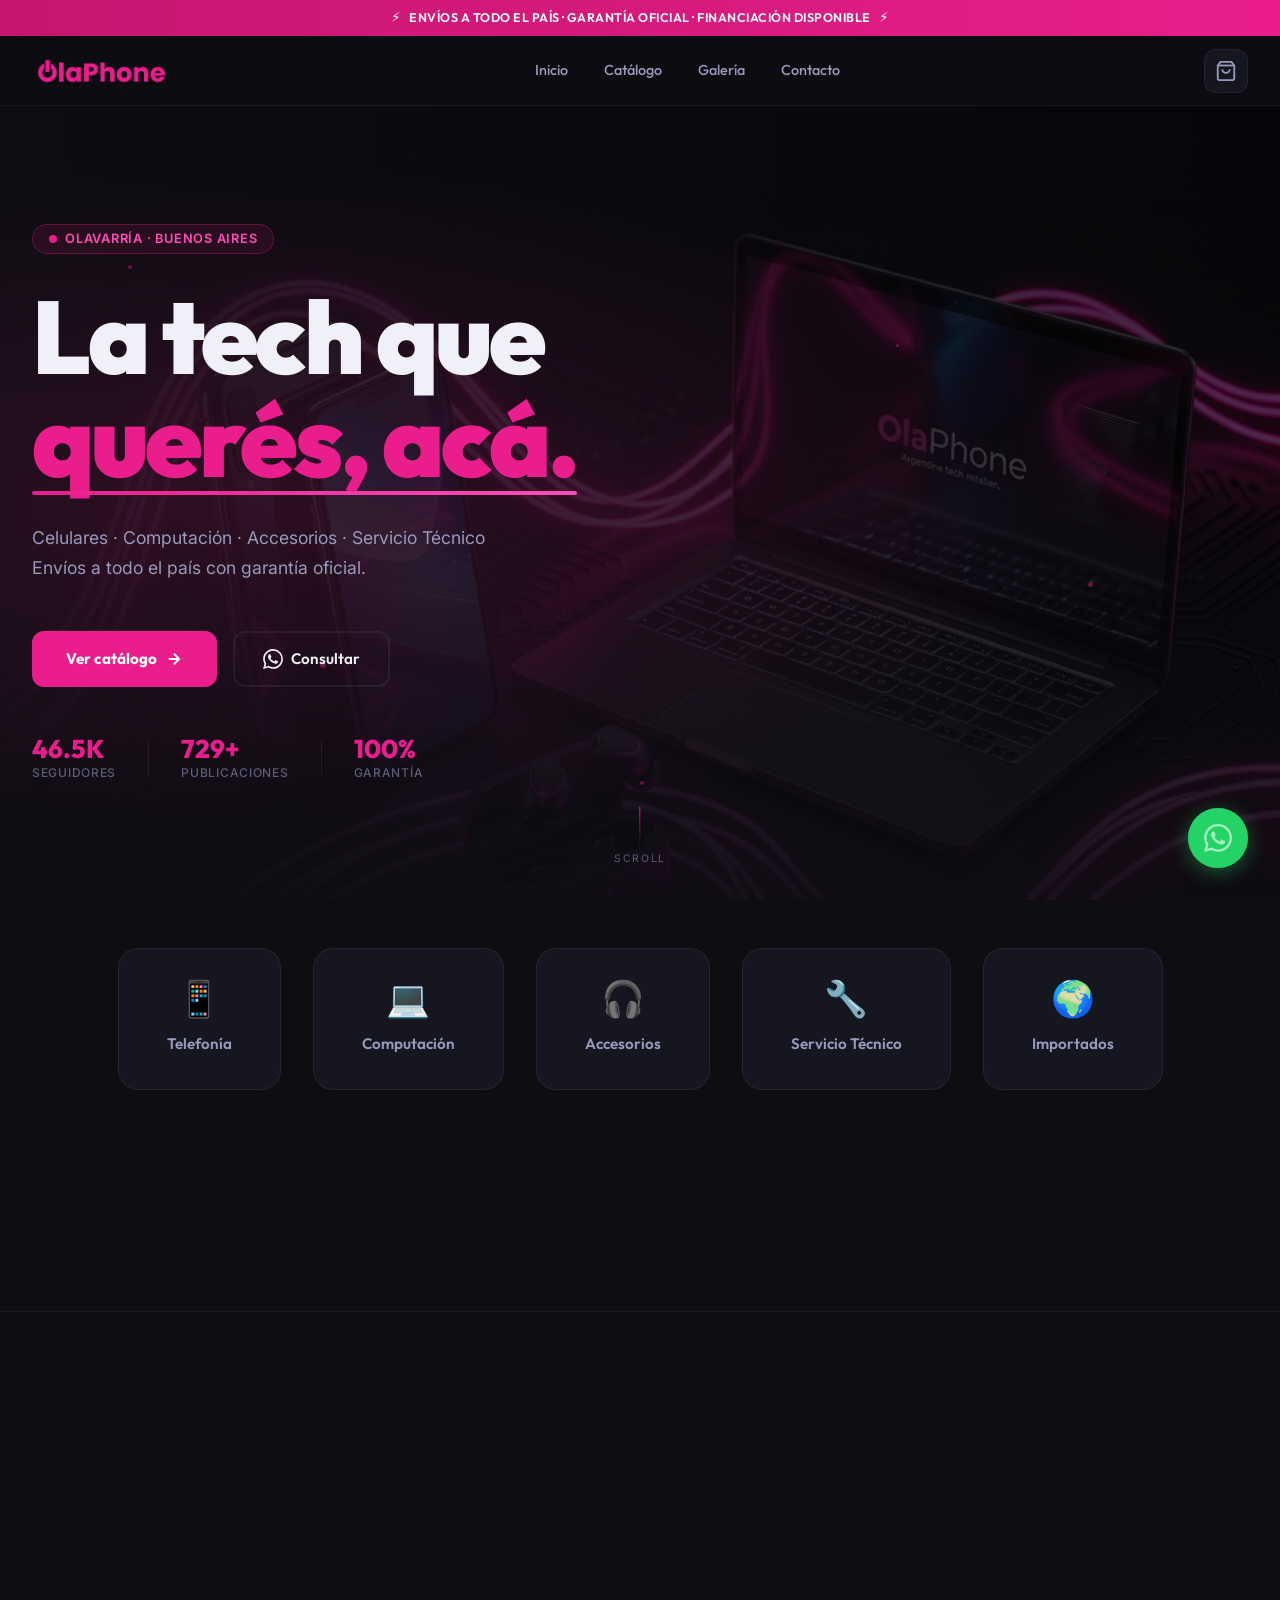
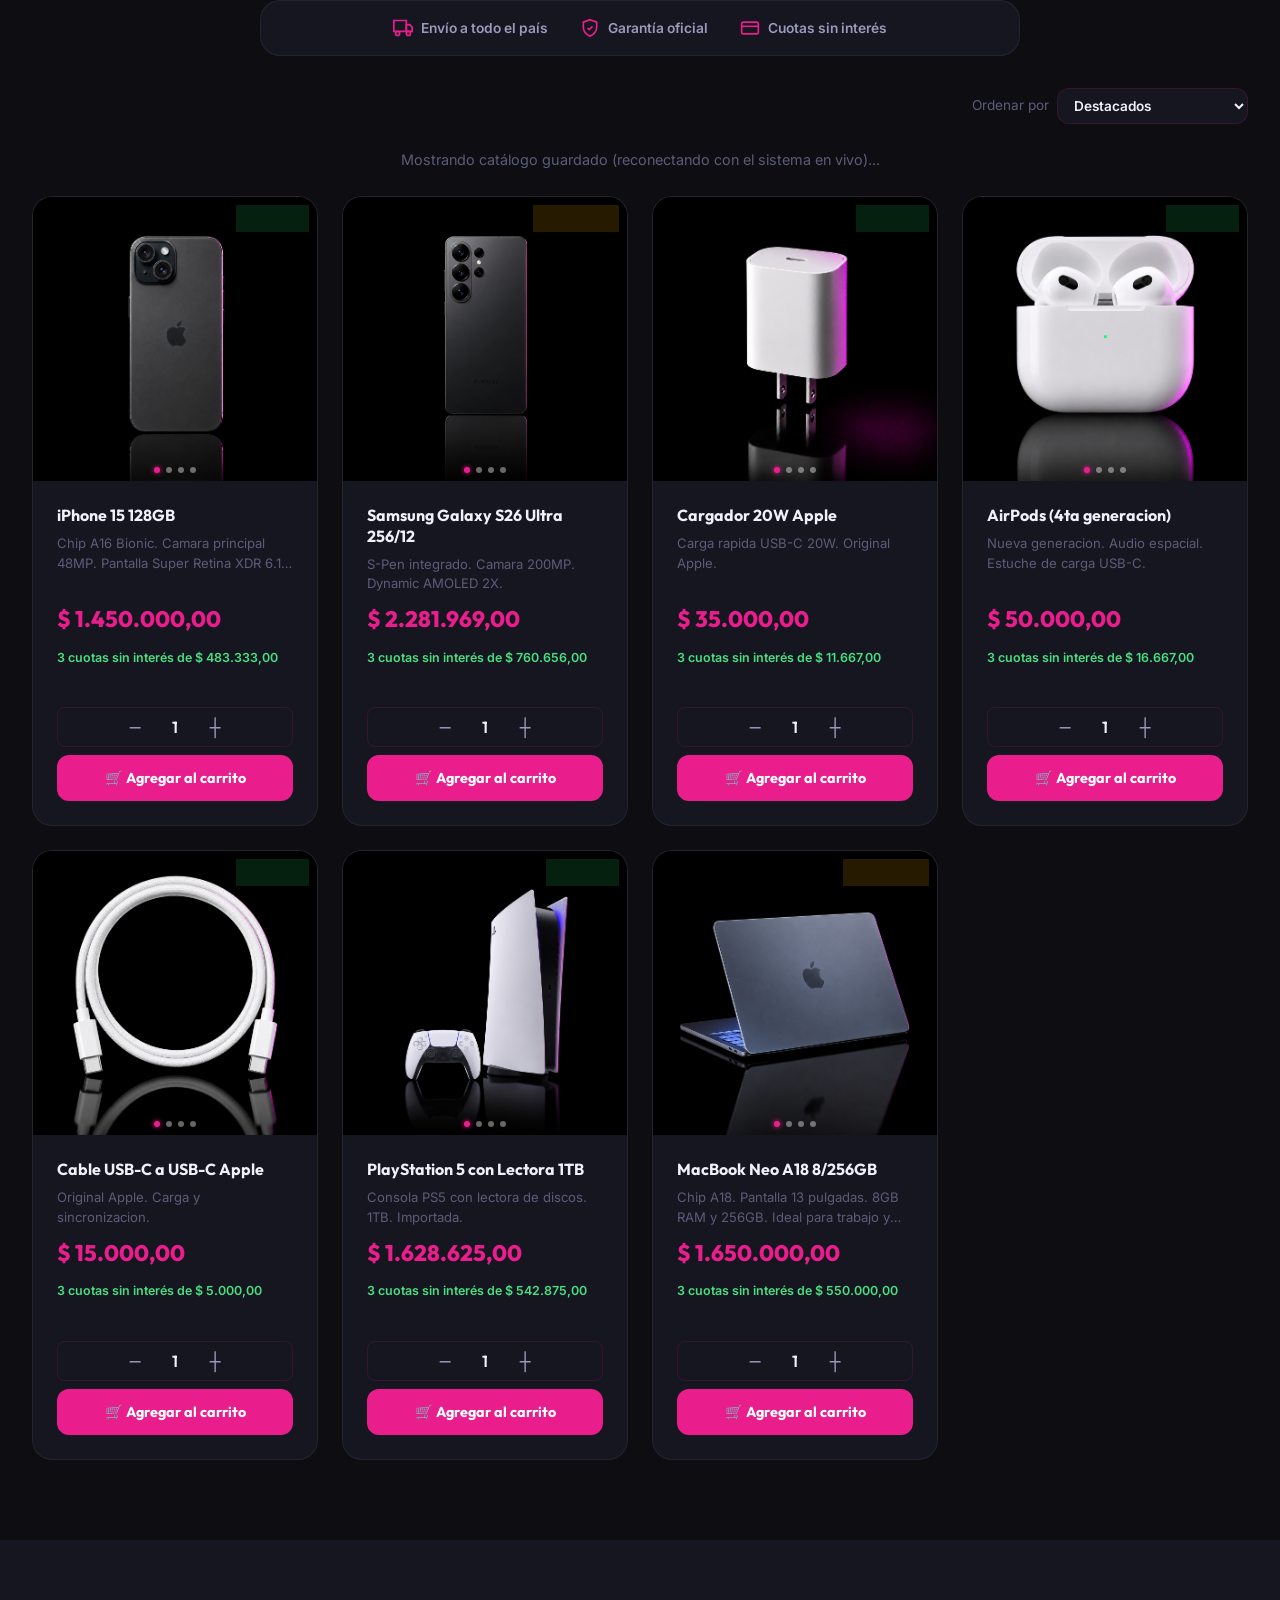
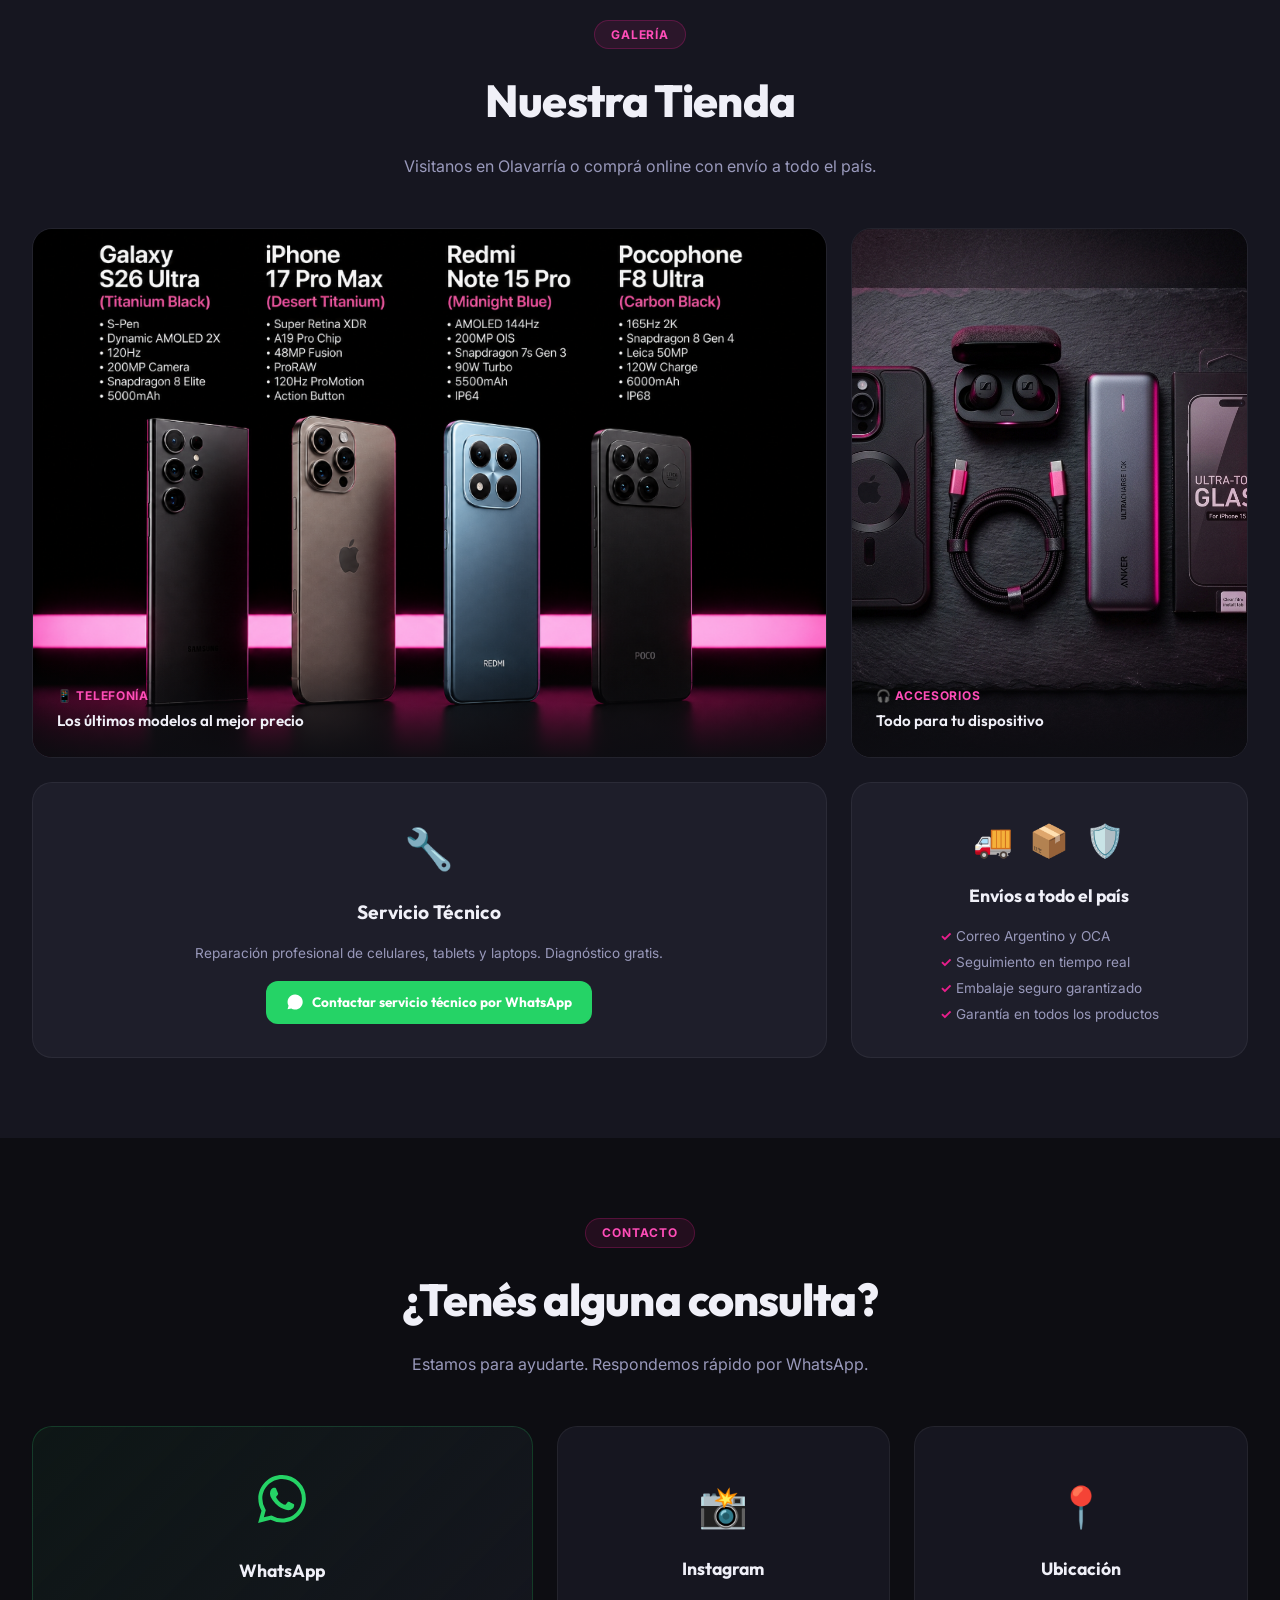
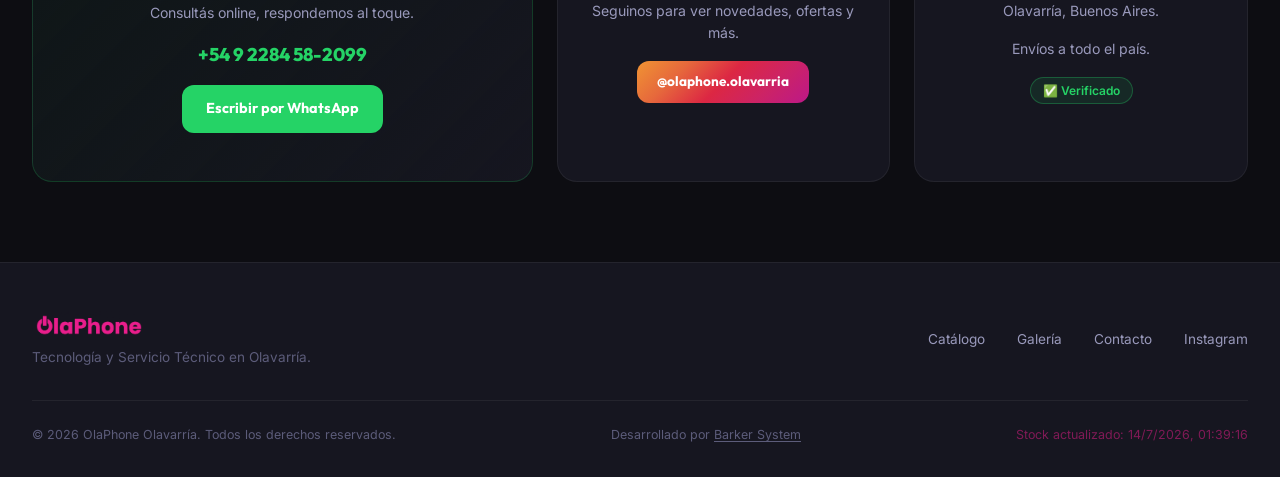
<file: index.html>
<!DOCTYPE html>
<html lang="es">
<head>
  <meta charset="UTF-8" />
  <meta name="viewport" content="width=device-width, initial-scale=1.0" />

  <!-- SEO -->
  <title>OlaPhone Olavarría | Celulares · Accesorios · Servicio Técnico</title>
  <meta name="description" content="OlaPhone — Tu tienda de tecnología en Olavarría. Celulares, computación, accesorios y servicio técnico. Envíos a todo el país." />
  <meta name="robots" content="index, follow" />
  <meta name="theme-color" content="#E91E8C" />

  <!-- Favicon -->
  <link rel="icon" type="image/png" href="./assets/favicon.png" />
  <link rel="apple-touch-icon" href="./assets/favicon.png" />

  <!-- Open Graph -->
  <meta property="og:title" content="OlaPhone Olavarría — Tecnología y Servicio Técnico" />
  <meta property="og:description" content="Celulares, computación, accesorios. Olavarría, Bs. As. Envíos a todo el país." />
  <meta property="og:type" content="website" />
  <meta property="og:image" content="./assets/hero-banner.png" />

  <!-- Google Fonts -->
  <link rel="preconnect" href="https://fonts.googleapis.com" />
  <link rel="preconnect" href="https://fonts.gstatic.com" crossorigin />
  <link href="https://fonts.googleapis.com/css2?family=Outfit:wght@300;400;500;600;700;800;900&family=Inter:wght@400;500;600&display=swap" rel="stylesheet" />

  <link rel="stylesheet" href="css/olaphone.css" />
</head>
<body>

  <!-- ══════════════════════════════════════════════════════════════
       TOPBAR ANUNCIO
  ══════════════════════════════════════════════════════════════ -->
  <div class="topbar" role="banner" aria-label="Anuncio promocional">
    <span class="topbar-icon">⚡</span>
    <span>Envíos a todo el país · Garantía oficial · Financiación disponible</span>
    <span class="topbar-icon">⚡</span>
  </div>

  <!-- ══════════════════════════════════════════════════════════════
       NAVBAR
  ══════════════════════════════════════════════════════════════ -->
  <header class="navbar" role="navigation" aria-label="Navegación principal">
    <div class="navbar-inner">

      <!-- Logo -->
      <a href="#inicio" class="navbar-logo" aria-label="OlaPhone - Ir al inicio">
        <img src="assets/logo.png" alt="OlaPhone" class="navbar-logo-img" />
      </a>

      <!-- Nav links (desktop) -->
      <nav class="nav-links" aria-label="Menú">
        <a href="#inicio"   class="nav-link" id="nav-inicio">Inicio</a>
        <a href="#catalogo" class="nav-link" id="nav-catalogo">Catálogo</a>
        <a href="#galeria"  class="nav-link" id="nav-galeria">Galería</a>
        <a href="#contacto" class="nav-link" id="nav-contacto">Contacto</a>
      </nav>

      <!-- Carrito + Hamburger -->
      <div class="navbar-actions">
        <button
          id="btn-cart-toggle"
          class="btn-cart-nav"
          aria-label="Ver carrito de compras"
          aria-expanded="false"
          aria-controls="cart-drawer"
        >
          <svg viewBox="0 0 24 24" fill="none" stroke="currentColor" stroke-width="2" width="22" height="22" aria-hidden="true">
            <path d="M6 2L3 6v14a2 2 0 0 0 2 2h14a2 2 0 0 0 2-2V6l-3-4z"/>
            <line x1="3" y1="6" x2="21" y2="6"/>
            <path d="M16 10a4 4 0 0 1-8 0"/>
          </svg>
          <span id="cart-badge" class="cart-badge" role="status" aria-live="polite" aria-label="0 ítems en el carrito">0</span>
        </button>

        <button
          id="btn-menu-mobile"
          class="btn-menu-mobile"
          aria-label="Abrir menú"
          aria-expanded="false"
          aria-controls="mobile-menu"
        >
          <span class="hamburger-line"></span>
          <span class="hamburger-line"></span>
          <span class="hamburger-line"></span>
        </button>
      </div>
    </div>

    <!-- Menú mobile -->
    <nav id="mobile-menu" class="mobile-menu" aria-label="Menú móvil">
      <a href="#inicio"   class="mobile-nav-link" id="mnav-inicio">Inicio</a>
      <a href="#catalogo" class="mobile-nav-link" id="mnav-catalogo">Catálogo</a>
      <a href="#galeria"  class="mobile-nav-link" id="mnav-galeria">Galería</a>
      <a href="#contacto" class="mobile-nav-link" id="mnav-contacto">Contacto</a>
    </nav>
  </header>

  <!-- ══════════════════════════════════════════════════════════════
       HERO BANNER
  ══════════════════════════════════════════════════════════════ -->
  <section id="inicio" class="hero" aria-label="Banner principal">
    <div class="hero-bg">
      <img src="./assets/hero-banner.png" alt="" class="hero-bg-img" aria-hidden="true" />
      <div class="hero-bg-overlay" aria-hidden="true"></div>
      <!-- Partículas decorativas -->
      <div class="hero-particles" aria-hidden="true">
        <span class="particle particle-1"></span>
        <span class="particle particle-2"></span>
        <span class="particle particle-3"></span>
        <span class="particle particle-4"></span>
        <span class="particle particle-5"></span>
      </div>
    </div>

    <div class="hero-content">
      <div class="hero-tag">
        <span class="hero-tag-dot" aria-hidden="true"></span>
        Olavarría · Buenos Aires
      </div>

      <h1 class="hero-title">
        La tech que<br/>
        <span class="hero-title-accent">querés, acá.</span>
      </h1>

      <p class="hero-subtitle">
        Celulares · Computación · Accesorios · Servicio Técnico<br/>
        Envíos a todo el país con garantía oficial.
      </p>

      <div class="hero-actions">
        <a href="#catalogo" class="btn-primary" id="btn-hero-catalogo">
          Ver catálogo
          <svg viewBox="0 0 24 24" fill="none" stroke="currentColor" stroke-width="2.5" width="18" height="18" aria-hidden="true">
            <path d="M5 12h14M12 5l7 7-7 7"/>
          </svg>
        </a>
        <a href="https://wa.me/542284582099" target="_blank" rel="noopener noreferrer" class="btn-secondary" id="btn-hero-whatsapp">
          <svg viewBox="0 0 24 24" fill="currentColor" width="20" height="20" aria-hidden="true">
            <path d="M17.472 14.382c-.297-.149-1.758-.867-2.03-.967-.273-.099-.471-.148-.67.15-.197.297-.767.966-.94 1.164-.173.199-.347.223-.644.075-.297-.15-1.255-.463-2.39-1.475-.883-.788-1.48-1.761-1.653-2.059-.173-.297-.018-.458.13-.606.134-.133.298-.347.446-.52.149-.174.198-.298.298-.497.099-.198.05-.371-.025-.52-.075-.149-.669-1.612-.916-2.207-.242-.579-.487-.5-.669-.51-.173-.008-.371-.01-.57-.01-.198 0-.52.074-.792.372-.272.297-1.04 1.016-1.04 2.479 0 1.462 1.065 2.875 1.213 3.074.149.198 2.096 3.2 5.077 4.487.709.306 1.262.489 1.694.625.712.227 1.36.195 1.871.118.571-.085 1.758-.719 2.006-1.413.248-.694.248-1.289.173-1.413-.074-.124-.272-.198-.57-.347m-5.421 7.403h-.004a9.87 9.87 0 0 1-5.031-1.378l-.361-.214-3.741.982.998-3.648-.235-.374a9.86 9.86 0 0 1-1.51-5.26c.001-5.45 4.436-9.884 9.888-9.884 2.64 0 5.122 1.03 6.988 2.898a9.825 9.825 0 0 1 2.893 6.994c-.003 5.45-4.437 9.884-9.885 9.884m8.413-18.297A11.815 11.815 0 0 0 12.05 0C5.495 0 .16 5.335.157 11.892c0 2.096.547 4.142 1.588 5.945L.057 24l6.305-1.654a11.882 11.882 0 0 0 5.683 1.448h.005c6.554 0 11.89-5.335 11.893-11.893a11.821 11.821 0 0 0-3.48-8.413Z"/>
          </svg>
          Consultar
        </a>
      </div>

      <!-- Stats -->
      <div class="hero-stats" aria-label="Estadísticas del local">
        <div class="hero-stat">
          <span class="hero-stat-number">46.5K</span>
          <span class="hero-stat-label">Seguidores</span>
        </div>
        <div class="hero-stat-divider" aria-hidden="true"></div>
        <div class="hero-stat">
          <span class="hero-stat-number">729+</span>
          <span class="hero-stat-label">Publicaciones</span>
        </div>
        <div class="hero-stat-divider" aria-hidden="true"></div>
        <div class="hero-stat">
          <span class="hero-stat-number">100%</span>
          <span class="hero-stat-label">Garantía</span>
        </div>
      </div>
    </div>

    <!-- Scroll indicator -->
    <div class="hero-scroll" aria-hidden="true">
      <span class="scroll-line"></span>
      <span class="scroll-text">scroll</span>
    </div>
  </section>

  <!-- ══════════════════════════════════════════════════════════════
       CATEGORÍAS
  ══════════════════════════════════════════════════════════════ -->
  <section class="categories-section" aria-label="Categorías de productos">
    <div class="container">
      <div class="categories-grid" role="list">
        <div class="category-card" role="listitem" data-filter="telefonia">
          <div class="category-icon" aria-hidden="true">📱</div>
          <span class="category-name">Telefonía</span>
        </div>
        <div class="category-card" role="listitem" data-filter="computacion">
          <div class="category-icon" aria-hidden="true">💻</div>
          <span class="category-name">Computación</span>
        </div>
        <div class="category-card" role="listitem" data-filter="accesorios">
          <div class="category-icon" aria-hidden="true">🎧</div>
          <span class="category-name">Accesorios</span>
        </div>
        <div class="category-card" role="listitem" data-filter="servicio">
          <div class="category-icon" aria-hidden="true">🔧</div>
          <span class="category-name">Servicio Técnico</span>
        </div>
        <div class="category-card" role="listitem" data-filter="importados">
          <div class="category-icon" aria-hidden="true">🌍</div>
          <span class="category-name">Importados</span>
        </div>
        <div class="category-card" role="listitem" data-filter="todos">
          <div class="category-icon" aria-hidden="true">✨</div>
          <span class="category-name">Ver Todo</span>
        </div>
      </div>
    </div>
  </section>

  <!-- ══════════════════════════════════════════════════════════════
       CATÁLOGO DE PRODUCTOS
  ══════════════════════════════════════════════════════════════ -->
  <section id="catalogo" class="catalog-section" aria-label="Catálogo de productos">
    <div class="container">
      <div class="section-header">
        <span class="section-tag">Catálogo</span>
        <h2 class="section-title">Nuestros Productos</h2>
        <p class="section-subtitle">Stock actualizado en tiempo real desde nuestro sistema.</p>
      </div>

      <!-- Franja de confianza -->
      <div class="trust-strip" role="list" aria-label="Beneficios">
        <span class="trust-item" role="listitem">
          <svg viewBox="0 0 24 24" fill="none" stroke="currentColor" stroke-width="2" aria-hidden="true"><path d="M1 3h15v13H1z"/><path d="M16 8h4l3 3v5h-7V8z"/><circle cx="5.5" cy="18.5" r="2.5"/><circle cx="18.5" cy="18.5" r="2.5"/></svg>
          Envío a todo el país
        </span>
        <span class="trust-item" role="listitem">
          <svg viewBox="0 0 24 24" fill="none" stroke="currentColor" stroke-width="2" aria-hidden="true"><path d="M12 2l8 3v6c0 5-3.4 8.5-8 11-4.6-2.5-8-6-8-11V5l8-3z"/><path d="M9 12l2 2 4-4"/></svg>
          Garantía oficial
        </span>
        <span class="trust-item" role="listitem">
          <svg viewBox="0 0 24 24" fill="none" stroke="currentColor" stroke-width="2" aria-hidden="true"><rect x="2" y="5" width="20" height="14" rx="2"/><path d="M2 10h20"/></svg>
          Cuotas sin interés
        </span>
      </div>

      <!-- Barra de orden -->
      <div class="catalog-toolbar">
        <label for="sort-products">Ordenar por</label>
        <select id="sort-products" class="catalog-sort" aria-label="Ordenar productos">
          <option value="destacados">Destacados</option>
          <option value="precio-asc">Precio: menor a mayor</option>
          <option value="precio-desc">Precio: mayor a menor</option>
          <option value="nombre">Nombre (A-Z)</option>
        </select>
      </div>

      <!-- Status de carga -->
      <div id="products-status" class="products-status" role="status" aria-live="polite"></div>

      <!-- Grilla de productos -->
      <div id="products-grid" class="products-grid" role="list" aria-label="Listado de productos">
        <!-- Skeletons de carga -->
        <div class="product-skeleton" aria-hidden="true">
          <div class="skeleton-img"></div>
          <div class="skeleton-line skeleton-line-lg"></div>
          <div class="skeleton-line skeleton-line-sm"></div>
          <div class="skeleton-line skeleton-line-md"></div>
        </div>
        <div class="product-skeleton" aria-hidden="true">
          <div class="skeleton-img"></div>
          <div class="skeleton-line skeleton-line-lg"></div>
          <div class="skeleton-line skeleton-line-sm"></div>
          <div class="skeleton-line skeleton-line-md"></div>
        </div>
        <div class="product-skeleton" aria-hidden="true">
          <div class="skeleton-img"></div>
          <div class="skeleton-line skeleton-line-lg"></div>
          <div class="skeleton-line skeleton-line-sm"></div>
          <div class="skeleton-line skeleton-line-md"></div>
        </div>
        <div class="product-skeleton" aria-hidden="true">
          <div class="skeleton-img"></div>
          <div class="skeleton-line skeleton-line-lg"></div>
          <div class="skeleton-line skeleton-line-sm"></div>
          <div class="skeleton-line skeleton-line-md"></div>
        </div>
      </div>
    </div>
  </section>

  <!-- ══════════════════════════════════════════════════════════════
       GALERÍA
  ══════════════════════════════════════════════════════════════ -->
  <section id="galeria" class="gallery-section" aria-label="Galería de la tienda">
    <div class="container">
      <div class="section-header">
        <span class="section-tag">Galería</span>
        <h2 class="section-title">Nuestra Tienda</h2>
        <p class="section-subtitle">Visitanos en Olavarría o comprá online con envío a todo el país.</p>
      </div>

      <div class="gallery-grid" role="list" aria-label="Galería de imágenes">
        <!-- Imagen grande: teléfonos -->
        <figure class="gallery-item gallery-item-large" role="listitem" data-goto="telefonia"
                title="Ver productos de Telefonía">
          <img
            src="./assets/gallery-phones.png?v=3"
            alt="Galaxy S26 Ultra, iPhone 17 Pro Max, Redmi Note 15 Pro, Pocophone F8 Ultra"
            class="gallery-img"
            loading="eager"
            width="800"
            height="600"
          />
          <figcaption class="gallery-caption">
            <span class="gallery-caption-tag">📱 Telefonía</span>
            <span class="gallery-caption-text">Los últimos modelos al mejor precio</span>
          </figcaption>
        </figure>

        <!-- Imagen: accesorios -->
        <figure class="gallery-item" role="listitem" data-goto="accesorios"
                title="Ver productos de Accesorios">
          <img
            src="./assets/gallery-accesorios.png"
            alt="Accesorios tech: auriculares, fundas, cables y más"
            class="gallery-img"
            loading="lazy"
            width="400"
            height="400"
          />
          <figcaption class="gallery-caption">
            <span class="gallery-caption-tag">🎧 Accesorios</span>
            <span class="gallery-caption-text">Todo para tu dispositivo</span>
          </figcaption>
        </figure>

        <!-- Tarjeta de servicio técnico -->
        <figure class="gallery-item gallery-service-card" role="listitem" aria-label="Servicio técnico">
          <div class="service-icon" aria-hidden="true">🔧</div>
          <h3 class="service-title">Servicio Técnico</h3>
          <p class="service-description">Reparación profesional de celulares, tablets y laptops. Diagnóstico gratis.</p>
          <a
            href="https://wa.me/542284582099?text=Hola%20OlaPhone!%20Necesito%20servicio%20t%C3%A9cnico."
            target="_blank"
            rel="noopener noreferrer"
            class="btn-service"
            id="btn-gallery-service"
            aria-label="Contactar servicio técnico por WhatsApp"
          >
            <svg viewBox="0 0 24 24" fill="currentColor" width="18" height="18" aria-hidden="true">
              <path d="M17.5 14.4c-.3-.2-1.7-.9-2-1-.3-.1-.5-.1-.6.2-.2.3-.7.9-.9 1.1-.2.2-.3.2-.6.1-.3-.2-1.2-.5-2.3-1.4-.9-.8-1.4-1.7-1.6-2-.2-.3 0-.5.1-.6.1-.1.3-.3.4-.5.1-.2.2-.3.3-.5.1-.2 0-.4 0-.5-.1-.2-.6-1.5-.9-2-.2-.5-.4-.4-.6-.4h-.5c-.2 0-.5.1-.7.3-.2.3-.9.9-.9 2.2s.9 2.5 1 2.7c.1.2 1.8 2.8 4.4 3.9.6.3 1.1.4 1.5.5.6.2 1.2.2 1.6.1.5-.1 1.7-.7 1.9-1.3.2-.7.2-1.2.2-1.3-.1-.2-.3-.2-.5-.4zM12 2a10 10 0 0 0-8.6 15l-1.3 4.8 4.9-1.3A10 10 0 1 0 12 2z"/>
            </svg>
            Contactar servicio técnico por WhatsApp
          </a>
        </figure>

        <!-- Tarjeta de envíos -->
        <figure class="gallery-item gallery-shipping-card" role="listitem" aria-label="Información de envíos">
          <div class="shipping-icons" aria-hidden="true">
            <span>🚚</span>
            <span>📦</span>
            <span>🛡️</span>
          </div>
          <h3 class="shipping-title">Envíos a todo el país</h3>
          <ul class="shipping-list" aria-label="Beneficios de envío">
            <li>Correo Argentino y OCA</li>
            <li>Seguimiento en tiempo real</li>
            <li>Embalaje seguro garantizado</li>
            <li>Garantía en todos los productos</li>
          </ul>
        </figure>
      </div>
    </div>
  </section>

  <!-- ══════════════════════════════════════════════════════════════
       CARRITO DE COMPRAS (Drawer lateral)
  ══════════════════════════════════════════════════════════════ -->
  <div
    id="cart-overlay"
    class="cart-overlay"
    aria-hidden="true"
    role="presentation"
  ></div>

  <aside
    id="cart-drawer"
    class="cart-drawer"
    role="complementary"
    aria-label="Carrito de compras"
    aria-hidden="true"
  >
    <div class="cart-drawer-header">
      <h2 class="cart-drawer-title">
        <svg viewBox="0 0 24 24" fill="none" stroke="currentColor" stroke-width="2" width="20" height="20" aria-hidden="true">
          <path d="M6 2L3 6v14a2 2 0 0 0 2 2h14a2 2 0 0 0 2-2V6l-3-4z"/>
          <line x1="3" y1="6" x2="21" y2="6"/>
          <path d="M16 10a4 4 0 0 1-8 0"/>
        </svg>
        Mi Carrito
      </h2>
      <button
        id="btn-cart-close"
        class="btn-cart-close"
        aria-label="Cerrar carrito"
      >
        <svg viewBox="0 0 24 24" fill="none" stroke="currentColor" stroke-width="2.5" width="20" height="20" aria-hidden="true">
          <line x1="18" y1="6" x2="6" y2="18"/>
          <line x1="6" y1="6" x2="18" y2="18"/>
        </svg>
      </button>
    </div>

    <!-- Ítems del carrito -->
    <div id="cart-items" class="cart-items-container" role="list" aria-label="Productos en el carrito">
      <div id="cart-empty" class="cart-empty">
        <div class="cart-empty-icon" aria-hidden="true">🛒</div>
        <p class="cart-empty-text">Tu carrito está vacío</p>
        <a href="#catalogo" class="btn-outline" id="btn-cart-empty-catalog">Ver catálogo</a>
      </div>
    </div>

    <!-- Resumen del carrito -->
    <div class="cart-footer" id="cart-footer" hidden>
      <div class="cart-summary">
        <div class="cart-summary-row">
          <span>Subtotal</span>
          <span id="cart-subtotal" aria-live="polite">$0</span>
        </div>
        <div class="cart-summary-row cart-summary-total">
          <span>Total</span>
          <span id="cart-total" aria-live="polite">$0</span>
        </div>
      </div>

      <!-- Formulario de checkout integrado en el drawer -->
      <form id="checkout-form" class="checkout-form" aria-label="Datos de contacto para el pedido" novalidate>
        <h3 class="checkout-form-title">Tus datos</h3>

        <div class="form-group">
          <label for="cliente-nombre" class="form-label">Nombre y apellido *</label>
          <input
            type="text"
            id="cliente-nombre"
            name="nombre"
            class="form-input"
            required
            autocomplete="name"
            placeholder="Juan García"
            aria-required="true"
          />
        </div>

        <div class="form-group">
          <label for="cliente-telefono" class="form-label">WhatsApp (sin 0 ni 15) *</label>
          <div class="form-input-prefix-wrap">
            <span class="form-input-prefix" aria-hidden="true">+54 9</span>
            <input
              type="tel"
              id="cliente-telefono"
              name="telefono"
              class="form-input form-input-prefixed"
              required
              placeholder="2284582099"
              pattern="[0-9]{6,12}"
              aria-required="true"
              aria-describedby="telefono-hint"
              inputmode="numeric"
            />
          </div>
          <small id="telefono-hint" class="form-hint">Ej: 2284582099 (con código de área)</small>
        </div>

        <div class="form-group">
          <label for="cliente-notas" class="form-label">Notas <span class="form-optional">(opcional)</span></label>
          <textarea
            id="cliente-notas"
            name="notas"
            class="form-input form-textarea"
            rows="2"
            placeholder="Horario, consultas sobre el producto..."
          ></textarea>
        </div>

        <!-- Errores -->
        <div id="form-errors" class="form-errors" role="alert" aria-live="assertive" hidden></div>

        <!-- Botón de checkout -->
        <button type="submit" id="btn-checkout" class="btn-checkout">
          <svg viewBox="0 0 24 24" fill="none" stroke="currentColor" stroke-width="2.5" width="18" height="18" aria-hidden="true">
            <polyline points="20 6 9 17 4 12"/>
          </svg>
          Finalizar Compra
        </button>

        <!-- Estado del checkout -->
        <div id="checkout-status" class="checkout-status" role="status" aria-live="polite"></div>
      </form>
    </div>
  </aside>

  <!-- ══════════════════════════════════════════════════════════════
       CONTACTO
  ══════════════════════════════════════════════════════════════ -->
  <section id="contacto" class="contact-section" aria-label="Sección de contacto">
    <div class="container">
      <div class="section-header">
        <span class="section-tag">Contacto</span>
        <h2 class="section-title">¿Tenés alguna consulta?</h2>
        <p class="section-subtitle">Estamos para ayudarte. Respondemos rápido por WhatsApp.</p>
      </div>

      <div class="contact-grid">
        <!-- Card principal de WhatsApp -->
        <div class="contact-card contact-card-main">
          <div class="contact-wa-icon" aria-hidden="true">
            <svg viewBox="0 0 24 24" fill="currentColor" width="48" height="48">
              <path d="M17.472 14.382c-.297-.149-1.758-.867-2.03-.967-.273-.099-.471-.148-.67.15-.197.297-.767.966-.94 1.164-.173.199-.347.223-.644.075-.297-.15-1.255-.463-2.39-1.475-.883-.788-1.48-1.761-1.653-2.059-.173-.297-.018-.458.13-.606.134-.133.298-.347.446-.52.149-.174.198-.298.298-.497.099-.198.05-.371-.025-.52-.075-.149-.669-1.612-.916-2.207-.242-.579-.487-.5-.669-.51-.173-.008-.371-.01-.57-.01-.198 0-.52.074-.792.372-.272.297-1.04 1.016-1.04 2.479 0 1.462 1.065 2.875 1.213 3.074.149.198 2.096 3.2 5.077 4.487.709.306 1.262.489 1.694.625.712.227 1.36.195 1.871.118.571-.085 1.758-.719 2.006-1.413.248-.694.248-1.289.173-1.413-.074-.124-.272-.198-.57-.347m-5.421 7.403h-.004a9.87 9.87 0 0 1-5.031-1.378l-.361-.214-3.741.982.998-3.648-.235-.374a9.86 9.86 0 0 1-1.51-5.26c.001-5.45 4.436-9.884 9.888-9.884 2.64 0 5.122 1.03 6.988 2.898a9.825 9.825 0 0 1 2.893 6.994c-.003 5.45-4.437 9.884-9.885 9.884m8.413-18.297A11.815 11.815 0 0 0 12.05 0C5.495 0 .16 5.335.157 11.892c0 2.096.547 4.142 1.588 5.945L.057 24l6.305-1.654a11.882 11.882 0 0 0 5.683 1.448h.005c6.554 0 11.89-5.335 11.893-11.893a11.821 11.821 0 0 0-3.48-8.413Z"/>
            </svg>
          </div>
          <h3 class="contact-card-title">WhatsApp</h3>
          <p class="contact-card-text">Consultás online, respondemos al toque.</p>
          <p class="contact-card-number">+54 9 2284 58-2099</p>
          <a
            href="https://wa.me/542284582099?text=Hola%20OlaPhone!%20Quisiera%20hacer%20una%20consulta."
            target="_blank"
            rel="noopener noreferrer"
            class="btn-wa-contact"
            id="btn-contact-whatsapp"
            aria-label="Contactar a OlaPhone por WhatsApp"
          >
            Escribir por WhatsApp
          </a>
        </div>

        <!-- Card Instagram -->
        <div class="contact-card">
          <div class="contact-ig-icon" aria-hidden="true">📸</div>
          <h3 class="contact-card-title">Instagram</h3>
          <p class="contact-card-text">Seguinos para ver novedades, ofertas y más.</p>
          <a
            href="https://www.instagram.com/olaphone.olavarria"
            target="_blank"
            rel="noopener noreferrer"
            class="btn-ig-contact"
            id="btn-contact-instagram"
            aria-label="Ver Instagram de OlaPhone"
          >
            @olaphone.olavarria
          </a>
        </div>

        <!-- Card ubicación -->
        <div class="contact-card">
          <div class="contact-location-icon" aria-hidden="true">📍</div>
          <h3 class="contact-card-title">Ubicación</h3>
          <p class="contact-card-text">Olavarría, Buenos Aires.</p>
          <p class="contact-card-text">Envíos a todo el país.</p>
          <span class="contact-badge">✅ Verificado</span>
        </div>
      </div>
    </div>
  </section>

  <!-- ══════════════════════════════════════════════════════════════
       FOOTER
  ══════════════════════════════════════════════════════════════ -->
  <footer class="footer" role="contentinfo">
    <div class="container">
      <div class="footer-inner">
        <div class="footer-brand">
          <div class="footer-logo" aria-label="OlaPhone">
            <img src="assets/logo.png" alt="OlaPhone" class="footer-logo-img" />
          </div>
          <p class="footer-tagline">Tecnología y Servicio Técnico en Olavarría.</p>
        </div>

        <div class="footer-links">
          <a href="#catalogo" class="footer-link">Catálogo</a>
          <a href="#galeria"  class="footer-link">Galería</a>
          <a href="#contacto" class="footer-link">Contacto</a>
          <a href="https://www.instagram.com/olaphone.olavarria" target="_blank" rel="noopener noreferrer" class="footer-link">Instagram</a>
        </div>
      </div>

      <div class="footer-bottom">
        <p class="footer-copy">
          &copy; <span id="footer-year"></span> OlaPhone Olavarría. Todos los derechos reservados.
        </p>
        <p class="footer-credit">
          Desarrollado por <a href="https://www.instagram.com/Barker.system" target="_blank" rel="noopener noreferrer" class="footer-credit-link">Barker System</a>
        </p>
        <p id="stock-last-update" class="footer-stock-update" aria-live="polite"></p>
      </div>
    </div>
  </footer>

  <!-- ══════════════════════════════════════════════════════════════
       BOTÓN FLOTANTE DE WHATSAPP
  ══════════════════════════════════════════════════════════════ -->
  <!-- Botón flotante WhatsApp (abre popup antes de ir a WA) -->
  <button
    class="wa-float-btn"
    id="btn-wa-float"
    aria-label="Contactar a OlaPhone por WhatsApp"
    title="Chateá con nosotros"
    type="button"
  >
    <svg viewBox="0 0 24 24" fill="currentColor" width="28" height="28" aria-hidden="true">
      <path d="M17.472 14.382c-.297-.149-1.758-.867-2.03-.967-.273-.099-.471-.148-.67.15-.197.297-.767.966-.94 1.164-.173.199-.347.223-.644.075-.297-.15-1.255-.463-2.39-1.475-.883-.788-1.48-1.761-1.653-2.059-.173-.297-.018-.458.13-.606.134-.133.298-.347.446-.52.149-.174.198-.298.298-.497.099-.198.05-.371-.025-.52-.075-.149-.669-1.612-.916-2.207-.242-.579-.487-.5-.669-.51-.173-.008-.371-.01-.57-.01-.198 0-.52.074-.792.372-.272.297-1.04 1.016-1.04 2.479 0 1.462 1.065 2.875 1.213 3.074.149.198 2.096 3.2 5.077 4.487.709.306 1.262.489 1.694.625.712.227 1.36.195 1.871.118.571-.085 1.758-.719 2.006-1.413.248-.694.248-1.289.173-1.413-.074-.124-.272-.198-.57-.347m-5.421 7.403h-.004a9.87 9.87 0 0 1-5.031-1.378l-.361-.214-3.741.982.998-3.648-.235-.374a9.86 9.86 0 0 1-1.51-5.26c.001-5.45 4.436-9.884 9.888-9.884 2.64 0 5.122 1.03 6.988 2.898a9.825 9.825 0 0 1 2.893 6.994c-.003 5.45-4.437 9.884-9.885 9.884m8.413-18.297A11.815 11.815 0 0 0 12.05 0C5.495 0 .16 5.335.157 11.892c0 2.096.547 4.142 1.588 5.945L.057 24l6.305-1.654a11.882 11.882 0 0 0 5.683 1.448h.005c6.554 0 11.89-5.335 11.893-11.893a11.821 11.821 0 0 0-3.48-8.413Z"/>
    </svg>
    <span class="wa-float-pulse" aria-hidden="true"></span>
  </button>

  <!-- ══════════════════════════════════════════════════════════════
       POPUP DE CAPTURA DE LEAD (se abre al hacer click en el botón WA)
  ══════════════════════════════════════════════════════════════ -->
  <div id="wa-lead-overlay" class="wa-lead-overlay" role="dialog" aria-modal="true" aria-labelledby="wa-lead-title" hidden>
    <div class="wa-lead-popup" role="document">

      <!-- Encabezado -->
      <div class="wa-lead-header">
        <div class="wa-lead-icon">
          <svg viewBox="0 0 24 24" fill="currentColor" width="26" height="26" aria-hidden="true">
            <path d="M17.472 14.382c-.297-.149-1.758-.867-2.03-.967-.273-.099-.471-.148-.67.15-.197.297-.767.966-.94 1.164-.173.199-.347.223-.644.075-.297-.15-1.255-.463-2.39-1.475-.883-.788-1.48-1.761-1.653-2.059-.173-.297-.018-.458.13-.606.134-.133.298-.347.446-.52.149-.174.198-.298.298-.497.099-.198.05-.371-.025-.52-.075-.149-.669-1.612-.916-2.207-.242-.579-.487-.5-.669-.51-.173-.008-.371-.01-.57-.01-.198 0-.52.074-.792.372-.272.297-1.04 1.016-1.04 2.479 0 1.462 1.065 2.875 1.213 3.074.149.198 2.096 3.2 5.077 4.487.709.306 1.262.489 1.694.625.712.227 1.36.195 1.871.118.571-.085 1.758-.719 2.006-1.413.248-.694.248-1.289.173-1.413-.074-.124-.272-.198-.57-.347m-5.421 7.403h-.004a9.87 9.87 0 0 1-5.031-1.378l-.361-.214-3.741.982.998-3.648-.235-.374a9.86 9.86 0 0 1-1.51-5.26c.001-5.45 4.436-9.884 9.888-9.884 2.64 0 5.122 1.03 6.988 2.898a9.825 9.825 0 0 1 2.893 6.994c-.003 5.45-4.437 9.884-9.885 9.884m8.413-18.297A11.815 11.815 0 0 0 12.05 0C5.495 0 .16 5.335.157 11.892c0 2.096.547 4.142 1.588 5.945L.057 24l6.305-1.654a11.882 11.882 0 0 0 5.683 1.448h.005c6.554 0 11.89-5.335 11.893-11.893a11.821 11.821 0 0 0-3.48-8.413Z"/>
          </svg>
        </div>
        <div class="wa-lead-header-text">
          <h2 id="wa-lead-title" class="wa-lead-title">¡Hola! 👋</h2>
          <p class="wa-lead-subtitle">Completá tus datos y te atendemos al toque</p>
        </div>
        <button class="wa-lead-close" id="btn-wa-lead-close" aria-label="Cerrar" type="button">
          <svg viewBox="0 0 24 24" fill="none" stroke="currentColor" stroke-width="2.5" width="20" height="20">
            <path stroke-linecap="round" stroke-linejoin="round" d="M6 18L18 6M6 6l12 12"/>
          </svg>
        </button>
      </div>

      <!-- Formulario -->
      <form id="wa-lead-form" class="wa-lead-form" novalidate>
        <div class="wa-lead-field">
          <label for="lead-name" class="wa-lead-label">Tu nombre</label>
          <input
            type="text"
            id="lead-name"
            name="nombre"
            class="wa-lead-input"
            placeholder="Ej: Juan García"
            autocomplete="given-name"
            required
            maxlength="60"
          />
        </div>
        <div class="wa-lead-field">
          <label for="lead-phone" class="wa-lead-label">Tu WhatsApp</label>
          <div class="wa-lead-phone-wrap">
            <span class="wa-lead-prefix">🇦🇷 +54</span>
            <input
              type="tel"
              id="lead-phone"
              name="telefono"
              class="wa-lead-input wa-lead-input--phone"
              placeholder="9 221 555-1234"
              autocomplete="tel"
              required
              maxlength="20"
              pattern="[0-9\s\-]{6,15}"
            />
          </div>
        </div>
        <p class="wa-lead-privacy">🔒 Tus datos solo se usan para contactarte. No spam.</p>
        <button type="submit" class="wa-lead-submit" id="btn-wa-lead-submit">
          <svg viewBox="0 0 24 24" fill="currentColor" width="20" height="20" aria-hidden="true">
            <path d="M17.472 14.382c-.297-.149-1.758-.867-2.03-.967-.273-.099-.471-.148-.67.15-.197.297-.767.966-.94 1.164-.173.199-.347.223-.644.075-.297-.15-1.255-.463-2.39-1.475-.883-.788-1.48-1.761-1.653-2.059-.173-.297-.018-.458.13-.606.134-.133.298-.347.446-.52.149-.174.198-.298.298-.497.099-.198.05-.371-.025-.52-.075-.149-.669-1.612-.916-2.207-.242-.579-.487-.5-.669-.51-.173-.008-.371-.01-.57-.01-.198 0-.52.074-.792.372-.272.297-1.04 1.016-1.04 2.479 0 1.462 1.065 2.875 1.213 3.074.149.198 2.096 3.2 5.077 4.487.709.306 1.262.489 1.694.625.712.227 1.36.195 1.871.118.571-.085 1.758-.719 2.006-1.413.248-.694.248-1.289.173-1.413-.074-.124-.272-.198-.57-.347m-5.421 7.403h-.004a9.87 9.87 0 0 1-5.031-1.378l-.361-.214-3.741.982.998-3.648-.235-.374a9.86 9.86 0 0 1-1.51-5.26c.001-5.45 4.436-9.884 9.888-9.884 2.64 0 5.122 1.03 6.988 2.898a9.825 9.825 0 0 1 2.893 6.994c-.003 5.45-4.437 9.884-9.885 9.884m8.413-18.297A11.815 11.815 0 0 0 12.05 0C5.495 0 .16 5.335.157 11.892c0 2.096.547 4.142 1.588 5.945L.057 24l6.305-1.654a11.882 11.882 0 0 0 5.683 1.448h.005c6.554 0 11.89-5.335 11.893-11.893a11.821 11.821 0 0 0-3.48-8.413Z"/>
          </svg>
          Ir a WhatsApp
        </button>
      </form>

    </div>
  </div>

  <!-- ══════════════════════════════════════════════════════════════
       SCRIPTS
  ══════════════════════════════════════════════════════════════ -->
  <!-- Configuración global inyectable por Netlify/build -->
  <script>
    // TODO: una vez que actives los workflows de n8n (ver n8n/SETUP.md),
    // reemplazar estas dos URLs por la "Production URL" de cada Webhook node.
    window.PRODUCTS_URL     = "https://bphone.app.n8n.cloud/webhook/olaphone/products";
    window.CART_WEBHOOK_URL  = "https://TU-INSTANCIA-N8N.app.n8n.cloud/webhook/olaphone/cart";
    window.WEBHOOK_SECRET   = "b7f3b7f1b7b8a3f7a1c9e4d6f2a8b0c5d7e9f1a3b5c7d9e1f3a5b7c9d1e3f5a7";
    window.OWNER_PHONE      = "542284582099";

    // Modo prueba local: si la web corre en localhost (dev/test-server.ps1),
    // usa el simulador de n8n en lugar de la instancia real.
    if (location.hostname === "localhost" || location.hostname === "127.0.0.1") {
      window.PRODUCTS_URL     = "/webhook/olaphone/products";
      window.CART_WEBHOOK_URL  = "/webhook/olaphone/cart";
    }

    // Respaldo para deploy en la nube ANTES de tener n8n:
    // mientras la URL siga siendo el placeholder, el catálogo se carga desde
    // el archivo estático products.json (así la web se ve completa en la nube).
    // Al pegar la Production URL real de n8n, esto se desactiva solo.
    if (window.PRODUCTS_URL.includes("TU-INSTANCIA-N8N")) {
      window.PRODUCTS_URL = "./products.json";
      window.DEMO_MODE = true; // el checkout muestra aviso en lugar de fallar
    }
    document.getElementById("footer-year").textContent = new Date().getFullYear();
  </script>

  <script src="js/cart.js"     defer></script>
  <script src="js/products.js" defer></script>
  <script src="js/checkout.js" defer></script>
  <script src="js/ui.js"       defer></script>
  <script src="js/waLead.js"   defer></script>

</body>
</html>
</file>
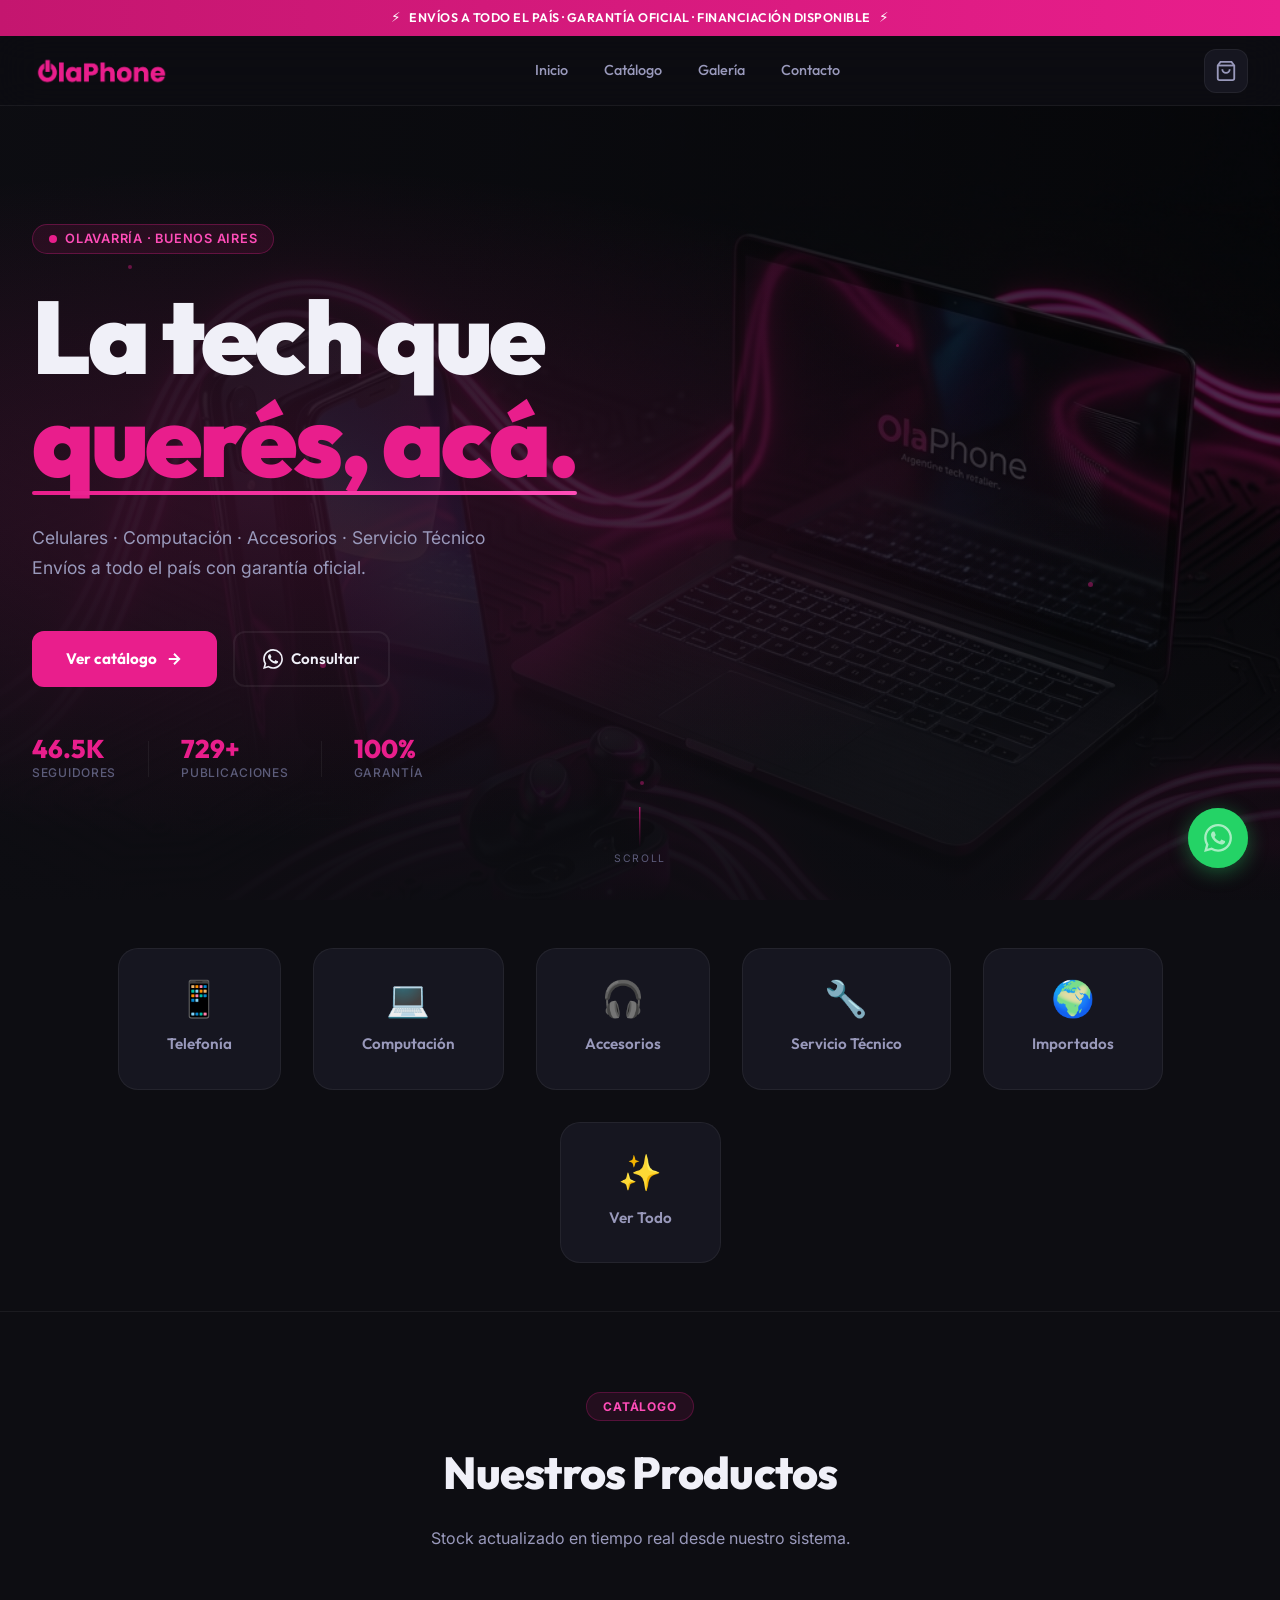
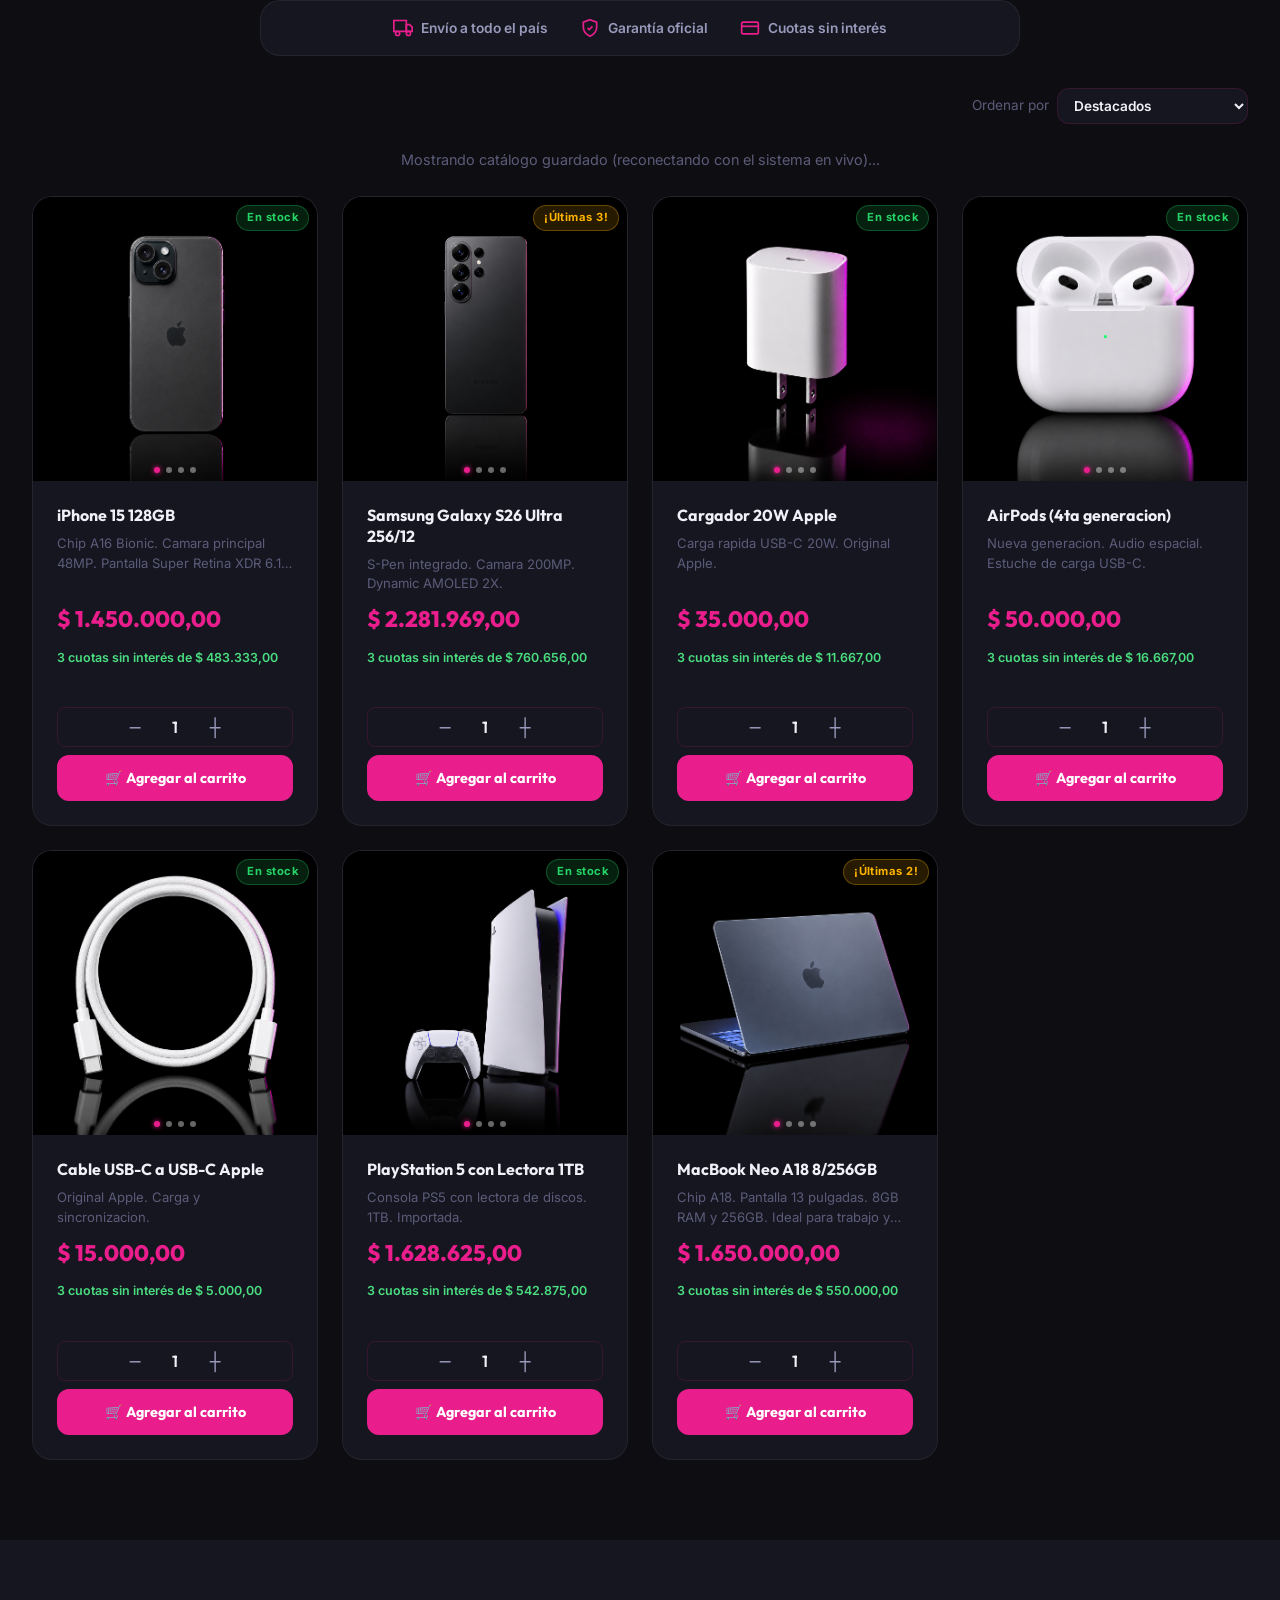
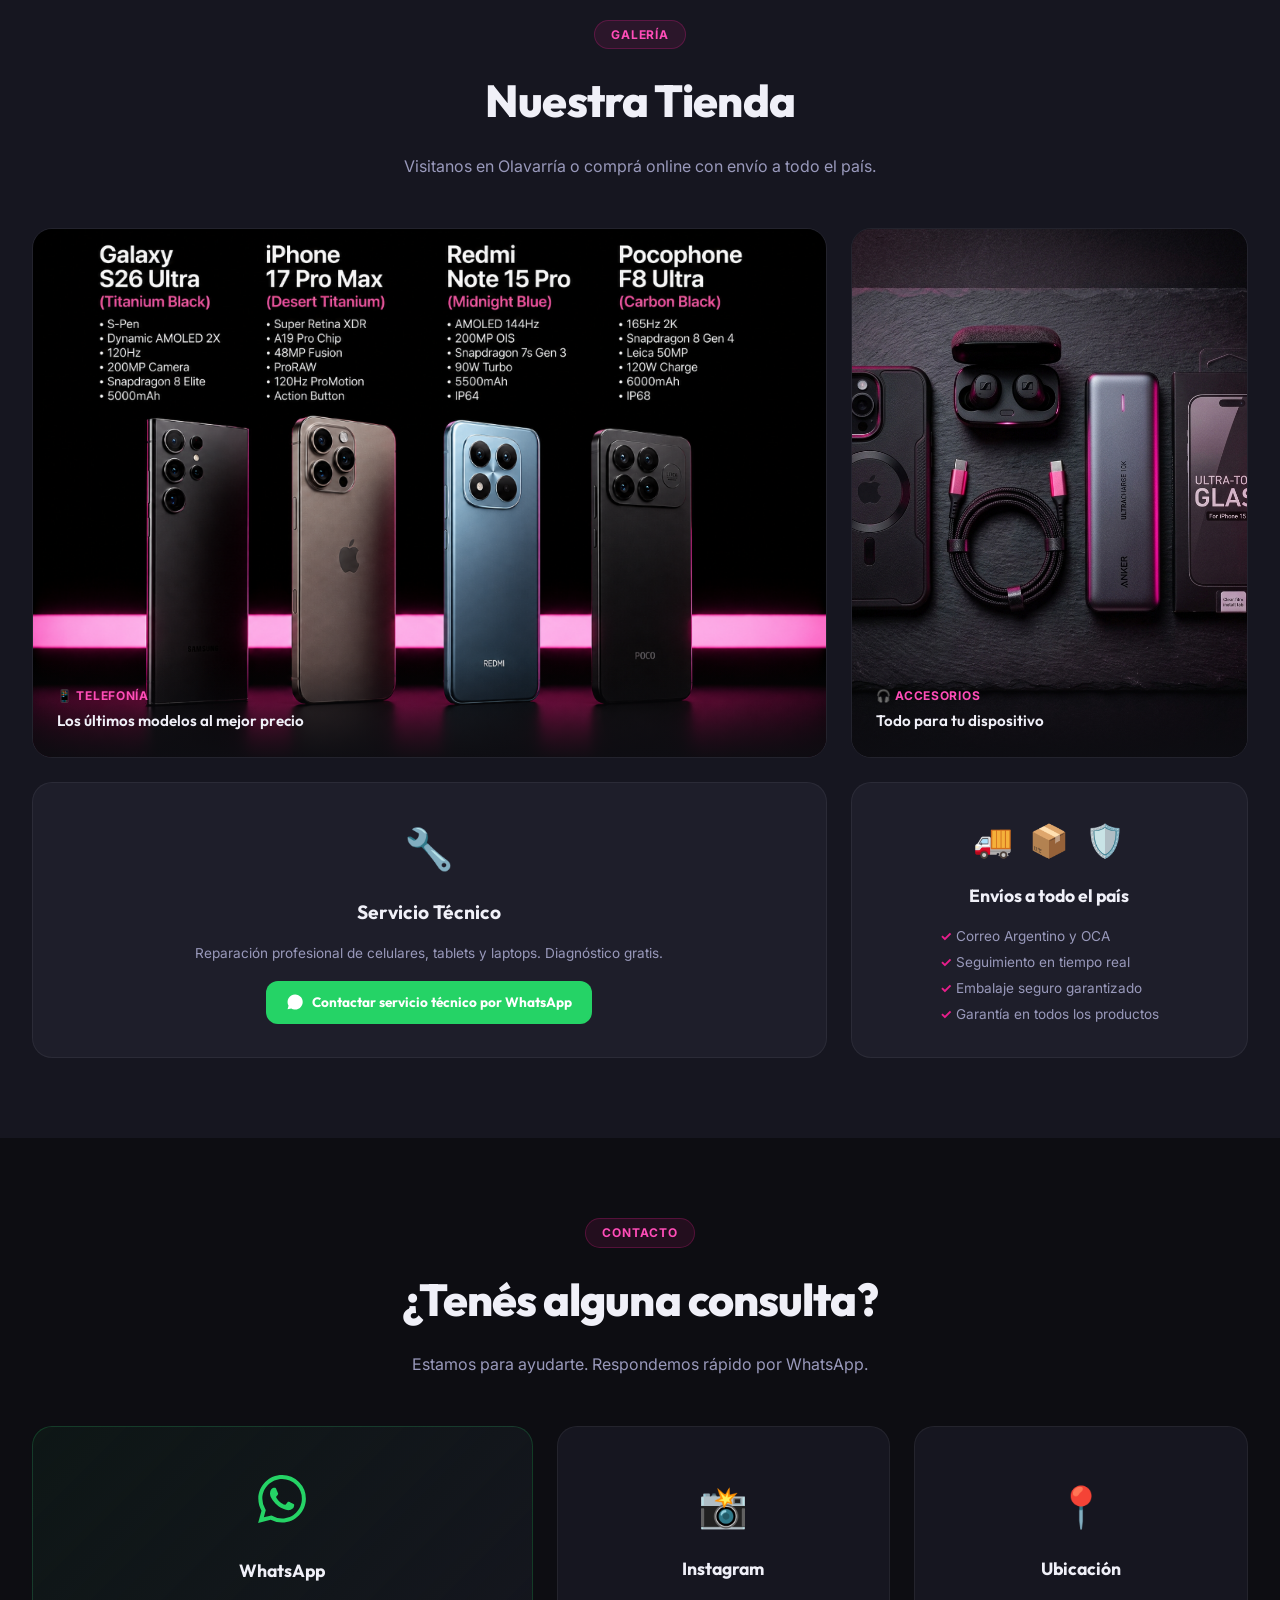
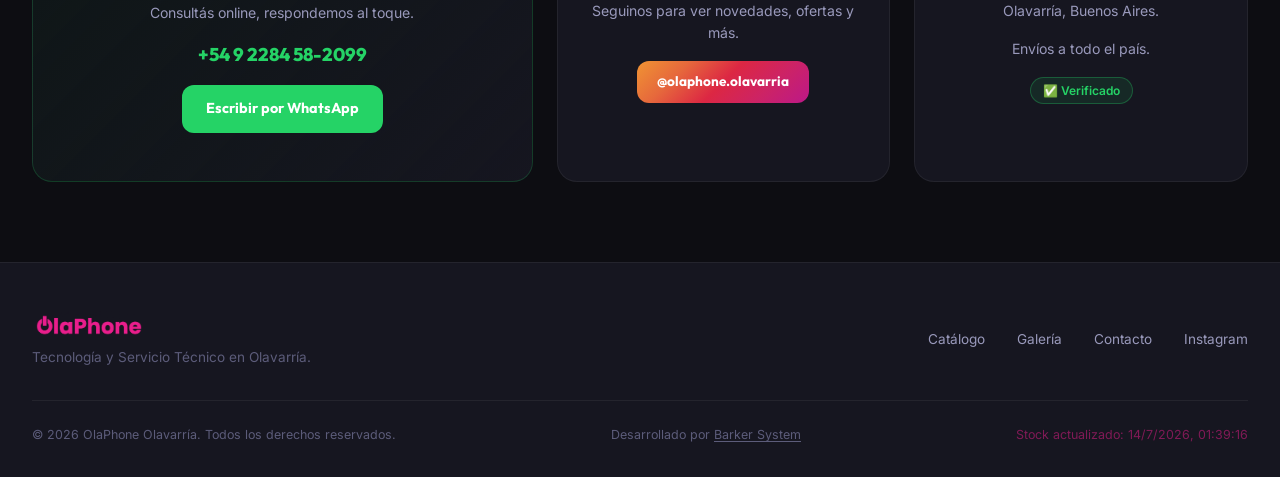
<file: producto.html>
<!DOCTYPE html>
<html lang="es">
<head>
  <meta charset="UTF-8" />
  <meta name="viewport" content="width=device-width, initial-scale=1.0" />

  <!-- SEO -->
  <title>Producto | OlaPhone Olavarría</title>
  <meta name="description" content="Detalle de producto — OlaPhone Olavarría. Celulares, computación, accesorios y servicio técnico. Envíos a todo el país." />
  <meta name="robots" content="index, follow" />
  <meta name="theme-color" content="#E91E8C" />

  <!-- Favicon -->
  <link rel="icon" type="image/png" href="./assets/favicon.png" />
  <link rel="apple-touch-icon" href="./assets/favicon.png" />

  <!-- Google Fonts -->
  <link rel="preconnect" href="https://fonts.googleapis.com" />
  <link rel="preconnect" href="https://fonts.gstatic.com" crossorigin />
  <link href="https://fonts.googleapis.com/css2?family=Outfit:wght@300;400;500;600;700;800;900&family=Inter:wght@400;500;600&display=swap" rel="stylesheet" />

  <link rel="stylesheet" href="css/olaphone.css" />
</head>
<body>

  <!-- ══════════════════════════════════════════════════════════════
       TOPBAR ANUNCIO
  ══════════════════════════════════════════════════════════════ -->
  <div class="topbar" role="banner" aria-label="Anuncio promocional">
    <span class="topbar-icon">⚡</span>
    <span>Envíos a todo el país · Garantía oficial · Financiación disponible</span>
    <span class="topbar-icon">⚡</span>
  </div>

  <!-- ══════════════════════════════════════════════════════════════
       NAVBAR
  ══════════════════════════════════════════════════════════════ -->
  <header class="navbar" role="navigation" aria-label="Navegación principal">
    <div class="navbar-inner">

      <!-- Logo -->
      <a href="index.html" class="navbar-logo" aria-label="OlaPhone - Ir al inicio">
        <img src="assets/logo.png" alt="OlaPhone" class="navbar-logo-img" />
      </a>

      <!-- Nav links (desktop) -->
      <nav class="nav-links" aria-label="Menú">
        <a href="index.html"          class="nav-link" id="nav-inicio">Inicio</a>
        <a href="index.html#catalogo" class="nav-link" id="nav-catalogo">Catálogo</a>
        <a href="index.html#galeria"  class="nav-link" id="nav-galeria">Galería</a>
        <a href="index.html#contacto" class="nav-link" id="nav-contacto">Contacto</a>
      </nav>

      <!-- Carrito + Hamburger -->
      <div class="navbar-actions">
        <button
          id="btn-cart-toggle"
          class="btn-cart-nav"
          aria-label="Ver carrito de compras"
          aria-expanded="false"
          aria-controls="cart-drawer"
        >
          <svg viewBox="0 0 24 24" fill="none" stroke="currentColor" stroke-width="2" width="22" height="22" aria-hidden="true">
            <path d="M6 2L3 6v14a2 2 0 0 0 2 2h14a2 2 0 0 0 2-2V6l-3-4z"/>
            <line x1="3" y1="6" x2="21" y2="6"/>
            <path d="M16 10a4 4 0 0 1-8 0"/>
          </svg>
          <span id="cart-badge" class="cart-badge" role="status" aria-live="polite" aria-label="0 ítems en el carrito">0</span>
        </button>

        <button
          id="btn-menu-mobile"
          class="btn-menu-mobile"
          aria-label="Abrir menú"
          aria-expanded="false"
          aria-controls="mobile-menu"
        >
          <span class="hamburger-line"></span>
          <span class="hamburger-line"></span>
          <span class="hamburger-line"></span>
        </button>
      </div>
    </div>

    <!-- Menú mobile -->
    <nav id="mobile-menu" class="mobile-menu" aria-label="Menú móvil">
      <a href="index.html"          class="mobile-nav-link" id="mnav-inicio">Inicio</a>
      <a href="index.html#catalogo" class="mobile-nav-link" id="mnav-catalogo">Catálogo</a>
      <a href="index.html#galeria"  class="mobile-nav-link" id="mnav-galeria">Galería</a>
      <a href="index.html#contacto" class="mobile-nav-link" id="mnav-contacto">Contacto</a>
    </nav>
  </header>

  <!-- ══════════════════════════════════════════════════════════════
       DETALLE DEL PRODUCTO (renderizado por product-page.js)
  ══════════════════════════════════════════════════════════════ -->
  <main id="product-detail" class="pd-page" aria-live="polite">
    <div class="pd-loading">
      <div class="product-skeleton" aria-hidden="true">
        <div class="skeleton-img"></div>
        <div class="skeleton-line skeleton-line-lg"></div>
        <div class="skeleton-line skeleton-line-sm"></div>
        <div class="skeleton-line skeleton-line-md"></div>
      </div>
    </div>
  </main>

  <!-- ══════════════════════════════════════════════════════════════
       TAMBIÉN PUEDE GUSTARTE
  ══════════════════════════════════════════════════════════════ -->
  <section class="catalog-section pd-related" aria-label="Productos relacionados">
    <div class="container">
      <div class="section-header">
        <span class="section-tag">También puede gustarte</span>
        <h2 class="section-title">Más productos</h2>
      </div>
      <div id="related-grid" class="products-grid" role="list" aria-label="Productos relacionados"></div>
    </div>
  </section>

  <!-- ══════════════════════════════════════════════════════════════
       CARRITO (drawer lateral, igual que el index)
  ══════════════════════════════════════════════════════════════ -->
  <div
    id="cart-overlay"
    class="cart-overlay"
    aria-hidden="true"
    role="presentation"
  ></div>

  <aside
    id="cart-drawer"
    class="cart-drawer"
    role="complementary"
    aria-label="Carrito de compras"
    aria-hidden="true"
  >
    <div class="cart-drawer-header">
      <h2 class="cart-drawer-title">
        <svg viewBox="0 0 24 24" fill="none" stroke="currentColor" stroke-width="2" width="20" height="20" aria-hidden="true">
          <path d="M6 2L3 6v14a2 2 0 0 0 2 2h14a2 2 0 0 0 2-2V6l-3-4z"/>
          <line x1="3" y1="6" x2="21" y2="6"/>
          <path d="M16 10a4 4 0 0 1-8 0"/>
        </svg>
        Mi Carrito
      </h2>
      <button
        id="btn-cart-close"
        class="btn-cart-close"
        aria-label="Cerrar carrito"
      >
        <svg viewBox="0 0 24 24" fill="none" stroke="currentColor" stroke-width="2.5" width="20" height="20" aria-hidden="true">
          <line x1="18" y1="6" x2="6" y2="18"/>
          <line x1="6" y1="6" x2="18" y2="18"/>
        </svg>
      </button>
    </div>

    <!-- Ítems del carrito -->
    <div id="cart-items" class="cart-items-container" role="list" aria-label="Productos en el carrito">
      <div id="cart-empty" class="cart-empty">
        <div class="cart-empty-icon" aria-hidden="true">🛒</div>
        <p class="cart-empty-text">Tu carrito está vacío</p>
        <a href="index.html#catalogo" class="btn-outline" id="btn-cart-empty-catalog">Ver catálogo</a>
      </div>
    </div>

    <!-- Resumen del carrito -->
    <div class="cart-footer" id="cart-footer" hidden>
      <div class="cart-summary">
        <div class="cart-summary-row">
          <span>Subtotal</span>
          <span id="cart-subtotal" aria-live="polite">$0</span>
        </div>
        <div class="cart-summary-row cart-summary-total">
          <span>Total</span>
          <span id="cart-total" aria-live="polite">$0</span>
        </div>
      </div>

      <!-- Formulario de checkout integrado en el drawer -->
      <form id="checkout-form" class="checkout-form" aria-label="Datos de contacto para el pedido" novalidate>
        <h3 class="checkout-form-title">Tus datos</h3>

        <div class="form-group">
          <label for="cliente-nombre" class="form-label">Nombre y apellido *</label>
          <input
            type="text"
            id="cliente-nombre"
            name="nombre"
            class="form-input"
            required
            autocomplete="name"
            placeholder="Juan García"
            aria-required="true"
          />
        </div>

        <div class="form-group">
          <label for="cliente-telefono" class="form-label">WhatsApp (sin 0 ni 15) *</label>
          <div class="form-input-prefix-wrap">
            <span class="form-input-prefix" aria-hidden="true">+54 9</span>
            <input
              type="tel"
              id="cliente-telefono"
              name="telefono"
              class="form-input form-input-prefixed"
              required
              placeholder="2284582099"
              pattern="[0-9]{6,12}"
              aria-required="true"
              aria-describedby="telefono-hint"
              inputmode="numeric"
            />
          </div>
          <small id="telefono-hint" class="form-hint">Ej: 2284582099 (con código de área)</small>
        </div>

        <div class="form-group">
          <label for="cliente-notas" class="form-label">Notas <span class="form-optional">(opcional)</span></label>
          <textarea
            id="cliente-notas"
            name="notas"
            class="form-input form-textarea"
            rows="2"
            placeholder="Horario, consultas sobre el producto..."
          ></textarea>
        </div>

        <!-- Errores -->
        <div id="form-errors" class="form-errors" role="alert" aria-live="assertive" hidden></div>

        <!-- Botón de checkout -->
        <button type="submit" id="btn-checkout" class="btn-checkout">
          <svg viewBox="0 0 24 24" fill="none" stroke="currentColor" stroke-width="2.5" width="18" height="18" aria-hidden="true">
            <polyline points="20 6 9 17 4 12"/>
          </svg>
          Finalizar Compra
        </button>

        <!-- Estado del checkout -->
        <div id="checkout-status" class="checkout-status" role="status" aria-live="polite"></div>
      </form>
    </div>
  </aside>

  <!-- ══════════════════════════════════════════════════════════════
       FOOTER
  ══════════════════════════════════════════════════════════════ -->
  <footer class="footer" role="contentinfo">
    <div class="container">
      <div class="footer-inner">
        <div class="footer-brand">
          <div class="footer-logo" aria-label="OlaPhone">
            <img src="assets/logo.png" alt="OlaPhone" class="footer-logo-img" />
          </div>
          <p class="footer-tagline">Tecnología y Servicio Técnico en Olavarría.</p>
        </div>

        <div class="footer-links">
          <a href="index.html#catalogo" class="footer-link">Catálogo</a>
          <a href="index.html#galeria"  class="footer-link">Galería</a>
          <a href="index.html#contacto" class="footer-link">Contacto</a>
          <a href="https://www.instagram.com/olaphone.olavarria" target="_blank" rel="noopener noreferrer" class="footer-link">Instagram</a>
        </div>
      </div>

      <div class="footer-bottom">
        <p class="footer-copy">
          &copy; <span id="footer-year"></span> OlaPhone Olavarría. Todos los derechos reservados.
        </p>
        <p class="footer-credit">
          Desarrollado por <a href="https://www.instagram.com/Barker.system" target="_blank" rel="noopener noreferrer" class="footer-credit-link">Barker System</a>
        </p>
        <p id="stock-last-update" class="footer-stock-update" aria-live="polite"></p>
      </div>
    </div>
  </footer>

  <!-- ══════════════════════════════════════════════════════════════
       BOTÓN FLOTANTE DE WHATSAPP
  ══════════════════════════════════════════════════════════════ -->
  <button
    class="wa-float-btn"
    id="btn-wa-float"
    aria-label="Contactar a OlaPhone por WhatsApp"
    title="Chateá con nosotros"
    type="button"
  >
    <svg viewBox="0 0 24 24" fill="currentColor" width="28" height="28" aria-hidden="true">
      <path d="M17.472 14.382c-.297-.149-1.758-.867-2.03-.967-.273-.099-.471-.148-.67.15-.197.297-.767.966-.94 1.164-.173.199-.347.223-.644.075-.297-.15-1.255-.463-2.39-1.475-.883-.788-1.48-1.761-1.653-2.059-.173-.297-.018-.458.13-.606.134-.133.298-.347.446-.52.149-.174.198-.298.298-.497.099-.198.05-.371-.025-.52-.075-.149-.669-1.612-.916-2.207-.242-.579-.487-.5-.669-.51-.173-.008-.371-.01-.57-.01-.198 0-.52.074-.792.372-.272.297-1.04 1.016-1.04 2.479 0 1.462 1.065 2.875 1.213 3.074.149.198 2.096 3.2 5.077 4.487.709.306 1.262.489 1.694.625.712.227 1.36.195 1.871.118.571-.085 1.758-.719 2.006-1.413.248-.694.248-1.289.173-1.413-.074-.124-.272-.198-.57-.347m-5.421 7.403h-.004a9.87 9.87 0 0 1-5.031-1.378l-.361-.214-3.741.982.998-3.648-.235-.374a9.86 9.86 0 0 1-1.51-5.26c.001-5.45 4.436-9.884 9.888-9.884 2.64 0 5.122 1.03 6.988 2.898a9.825 9.825 0 0 1 2.893 6.994c-.003 5.45-4.437 9.884-9.885 9.884m8.413-18.297A11.815 11.815 0 0 0 12.05 0C5.495 0 .16 5.335.157 11.892c0 2.096.547 4.142 1.588 5.945L.057 24l6.305-1.654a11.882 11.882 0 0 0 5.683 1.448h.005c6.554 0 11.89-5.335 11.893-11.893a11.821 11.821 0 0 0-3.48-8.413Z"/>
    </svg>
    <span class="wa-float-pulse" aria-hidden="true"></span>
  </button>

  <!-- ══════════════════════════════════════════════════════════════
       POPUP DE CAPTURA DE LEAD (se abre al hacer click en el botón WA)
  ══════════════════════════════════════════════════════════════ -->
  <div id="wa-lead-overlay" class="wa-lead-overlay" role="dialog" aria-modal="true" aria-labelledby="wa-lead-title" hidden>
    <div class="wa-lead-popup" role="document">

      <!-- Encabezado -->
      <div class="wa-lead-header">
        <div class="wa-lead-icon">
          <svg viewBox="0 0 24 24" fill="currentColor" width="26" height="26" aria-hidden="true">
            <path d="M17.472 14.382c-.297-.149-1.758-.867-2.03-.967-.273-.099-.471-.148-.67.15-.197.297-.767.966-.94 1.164-.173.199-.347.223-.644.075-.297-.15-1.255-.463-2.39-1.475-.883-.788-1.48-1.761-1.653-2.059-.173-.297-.018-.458.13-.606.134-.133.298-.347.446-.52.149-.174.198-.298.298-.497.099-.198.05-.371-.025-.52-.075-.149-.669-1.612-.916-2.207-.242-.579-.487-.5-.669-.51-.173-.008-.371-.01-.57-.01-.198 0-.52.074-.792.372-.272.297-1.04 1.016-1.04 2.479 0 1.462 1.065 2.875 1.213 3.074.149.198 2.096 3.2 5.077 4.487.709.306 1.262.489 1.694.625.712.227 1.36.195 1.871.118.571-.085 1.758-.719 2.006-1.413.248-.694.248-1.289.173-1.413-.074-.124-.272-.198-.57-.347m-5.421 7.403h-.004a9.87 9.87 0 0 1-5.031-1.378l-.361-.214-3.741.982.998-3.648-.235-.374a9.86 9.86 0 0 1-1.51-5.26c.001-5.45 4.436-9.884 9.888-9.884 2.64 0 5.122 1.03 6.988 2.898a9.825 9.825 0 0 1 2.893 6.994c-.003 5.45-4.437 9.884-9.885 9.884m8.413-18.297A11.815 11.815 0 0 0 12.05 0C5.495 0 .16 5.335.157 11.892c0 2.096.547 4.142 1.588 5.945L.057 24l6.305-1.654a11.882 11.882 0 0 0 5.683 1.448h.005c6.554 0 11.89-5.335 11.893-11.893a11.821 11.821 0 0 0-3.48-8.413Z"/>
          </svg>
        </div>
        <div class="wa-lead-header-text">
          <h2 id="wa-lead-title" class="wa-lead-title">¡Hola! 👋</h2>
          <p class="wa-lead-subtitle">Completá tus datos y te atendemos al toque</p>
        </div>
        <button class="wa-lead-close" id="btn-wa-lead-close" aria-label="Cerrar" type="button">
          <svg viewBox="0 0 24 24" fill="none" stroke="currentColor" stroke-width="2.5" width="20" height="20">
            <path stroke-linecap="round" stroke-linejoin="round" d="M6 18L18 6M6 6l12 12"/>
          </svg>
        </button>
      </div>

      <!-- Formulario -->
      <form id="wa-lead-form" class="wa-lead-form" novalidate>
        <div class="wa-lead-field">
          <label for="lead-name" class="wa-lead-label">Tu nombre</label>
          <input
            type="text"
            id="lead-name"
            name="nombre"
            class="wa-lead-input"
            placeholder="Ej: Juan García"
            autocomplete="given-name"
            required
            maxlength="60"
          />
        </div>
        <div class="wa-lead-field">
          <label for="lead-phone" class="wa-lead-label">Tu WhatsApp</label>
          <div class="wa-lead-phone-wrap">
            <span class="wa-lead-prefix">🇦🇷 +54</span>
            <input
              type="tel"
              id="lead-phone"
              name="telefono"
              class="wa-lead-input wa-lead-input--phone"
              placeholder="9 221 555-1234"
              autocomplete="tel"
              required
              maxlength="20"
              pattern="[0-9\s\-]{6,15}"
            />
          </div>
        </div>
        <p class="wa-lead-privacy">🔒 Tus datos solo se usan para contactarte. No spam.</p>
        <button type="submit" class="wa-lead-submit" id="btn-wa-lead-submit">
          <svg viewBox="0 0 24 24" fill="currentColor" width="20" height="20" aria-hidden="true">
            <path d="M17.472 14.382c-.297-.149-1.758-.867-2.03-.967-.273-.099-.471-.148-.67.15-.197.297-.767.966-.94 1.164-.173.199-.347.223-.644.075-.297-.15-1.255-.463-2.39-1.475-.883-.788-1.48-1.761-1.653-2.059-.173-.297-.018-.458.13-.606.134-.133.298-.347.446-.52.149-.174.198-.298.298-.497.099-.198.05-.371-.025-.52-.075-.149-.669-1.612-.916-2.207-.242-.579-.487-.5-.669-.51-.173-.008-.371-.01-.57-.01-.198 0-.52.074-.792.372-.272.297-1.04 1.016-1.04 2.479 0 1.462 1.065 2.875 1.213 3.074.149.198 2.096 3.2 5.077 4.487.709.306 1.262.489 1.694.625.712.227 1.36.195 1.871.118.571-.085 1.758-.719 2.006-1.413.248-.694.248-1.289.173-1.413-.074-.124-.272-.198-.57-.347m-5.421 7.403h-.004a9.87 9.87 0 0 1-5.031-1.378l-.361-.214-3.741.982.998-3.648-.235-.374a9.86 9.86 0 0 1-1.51-5.26c.001-5.45 4.436-9.884 9.888-9.884 2.64 0 5.122 1.03 6.988 2.898a9.825 9.825 0 0 1 2.893 6.994c-.003 5.45-4.437 9.884-9.885 9.884m8.413-18.297A11.815 11.815 0 0 0 12.05 0C5.495 0 .16 5.335.157 11.892c0 2.096.547 4.142 1.588 5.945L.057 24l6.305-1.654a11.882 11.882 0 0 0 5.683 1.448h.005c6.554 0 11.89-5.335 11.893-11.893a11.821 11.821 0 0 0-3.48-8.413Z"/>
          </svg>
          Ir a WhatsApp
        </button>
      </form>

    </div>
  </div>

  <!-- ══════════════════════════════════════════════════════════════
       SCRIPTS
  ══════════════════════════════════════════════════════════════ -->
  <!-- Configuración global (idéntica al index) -->
  <script>
    // TODO: una vez que actives los workflows de n8n (ver n8n/SETUP.md),
    // reemplazar estas dos URLs por la "Production URL" de cada Webhook node.
    window.PRODUCTS_URL     = "https://bphone.app.n8n.cloud/webhook/olaphone/products";
    window.CART_WEBHOOK_URL  = "https://TU-INSTANCIA-N8N.app.n8n.cloud/webhook/olaphone/cart";
    window.WEBHOOK_SECRET   = "b7f3b7f1b7b8a3f7a1c9e4d6f2a8b0c5d7e9f1a3b5c7d9e1f3a5b7c9d1e3f5a7";
    window.OWNER_PHONE      = "542284582099";

    // Modo prueba local: si la web corre en localhost (dev/test-server.ps1),
    // usa el simulador de n8n en lugar de la instancia real.
    if (location.hostname === "localhost" || location.hostname === "127.0.0.1") {
      window.PRODUCTS_URL     = "/webhook/olaphone/products";
      window.CART_WEBHOOK_URL  = "/webhook/olaphone/cart";
    }

    // Respaldo para deploy en la nube ANTES de tener n8n (ver index.html).
    if (window.PRODUCTS_URL.includes("TU-INSTANCIA-N8N")) {
      window.PRODUCTS_URL = "./products.json";
      window.DEMO_MODE = true;
    }
    document.getElementById("footer-year").textContent = new Date().getFullYear();
  </script>

  <script src="js/cart.js"         defer></script>
  <script src="js/product-page.js" defer></script>
  <script src="js/checkout.js"     defer></script>
  <script src="js/ui.js"           defer></script>
  <script src="js/waLead.js"       defer></script>

</body>
</html>
</file>
<file: css/olaphone.css>
/* ═══════════════════════════════════════════════════════════════════
   OLAPHONE — DESIGN SYSTEM & STYLESHEET
   Paleta basada en la identidad visual real de OlaPhone Olavarría:
   · Background dark: #0D0D12
   · Accent magenta: #E91E8C
   · Accent pink light: #FF4DB8
   · Surface cards: #161620
   · Surface alt: #1E1E2A
   · Text primary: #F0F0F8
   · Text secondary: #9999BB
═══════════════════════════════════════════════════════════════════ */

/* ── CSS CUSTOM PROPERTIES ─────────────────────────────────────── */
:root {
  /* Colors */
  --bg-base:          #0D0D12;
  --bg-surface:       #161620;
  --bg-surface-alt:   #1E1E2A;
  --bg-surface-hover: #252535;
  --accent:           #E91E8C;
  --accent-light:     #FF4DB8;
  --accent-dark:      #C4166F;
  --accent-glow:      rgba(233, 30, 140, 0.25);
  --accent-glow-sm:   rgba(233, 30, 140, 0.12);
  --green:            #25D366;
  --green-dark:       #1aab50;
  --text-primary:     #F0F0F8;
  --text-secondary:   #9999BB;
  --text-muted:       #5C5C7A;
  --border:           rgba(233, 30, 140, 0.15);
  --border-subtle:    rgba(255, 255, 255, 0.06);

  /* Typography */
  --font-display:     'Outfit', 'Inter', system-ui, sans-serif;
  --font-body:        'Inter', 'Outfit', system-ui, sans-serif;

  /* Spacing */
  --space-xs:   0.25rem;
  --space-sm:   0.5rem;
  --space-md:   1rem;
  --space-lg:   1.5rem;
  --space-xl:   2rem;
  --space-2xl:  3rem;
  --space-3xl:  5rem;

  /* Border radius */
  --radius-sm:  8px;
  --radius-md:  12px;
  --radius-lg:  20px;
  --radius-xl:  32px;
  --radius-full: 9999px;

  /* Shadows */
  --shadow-accent:  0 0 30px rgba(233, 30, 140, 0.3), 0 0 60px rgba(233, 30, 140, 0.1);
  --shadow-card:    0 4px 24px rgba(0, 0, 0, 0.4);
  --shadow-card-hover: 0 8px 40px rgba(0, 0, 0, 0.6), 0 0 30px rgba(233, 30, 140, 0.15);

  /* Transitions */
  --transition-fast:   0.15s ease;
  --transition-base:   0.25s ease;
  --transition-slow:   0.4s ease;

  /* Layout */
  --navbar-height: 70px;
  --topbar-height: 36px;
  --container-max: 1280px;
  --drawer-width:  420px;
}

/* ── RESET & BASE ──────────────────────────────────────────────── */
*, *::before, *::after {
  box-sizing: border-box;
  margin: 0;
  padding: 0;
}

html {
  scroll-behavior: smooth;
  scroll-padding-top: calc(var(--navbar-height) + var(--topbar-height) + 16px);
}

body {
  background-color: var(--bg-base);
  color: var(--text-primary);
  font-family: var(--font-body);
  font-size: 16px;
  line-height: 1.6;
  overflow-x: hidden;
  -webkit-font-smoothing: antialiased;
}

img {
  max-width: 100%;
  height: auto;
  display: block;
}

a {
  color: inherit;
  text-decoration: none;
}

button {
  cursor: pointer;
  border: none;
  background: none;
  font-family: inherit;
}

ul {
  list-style: none;
}

/* ── LAYOUT ────────────────────────────────────────────────────── */
.container {
  max-width: var(--container-max);
  margin: 0 auto;
  padding: 0 var(--space-xl);
}

@media (max-width: 768px) {
  .container { padding: 0 var(--space-md); }
}

/* ── TOPBAR ────────────────────────────────────────────────────── */
.topbar {
  height: var(--topbar-height);
  background: linear-gradient(90deg, var(--accent-dark), var(--accent), var(--accent-dark));
  background-size: 200% 100%;
  animation: topbar-shimmer 4s linear infinite;
  display: flex;
  align-items: center;
  justify-content: center;
  gap: var(--space-sm);
  font-family: var(--font-display);
  font-size: 0.78rem;
  font-weight: 600;
  letter-spacing: 0.04em;
  text-transform: uppercase;
  color: white;
  position: relative;
  z-index: 100;
}

@keyframes topbar-shimmer {
  0%   { background-position: 0% 50%; }
  100% { background-position: 200% 50%; }
}

.topbar-icon { font-size: 0.85rem; }

/* ── NAVBAR ────────────────────────────────────────────────────── */
.navbar {
  position: sticky;
  top: 0;
  z-index: 90;
  background: rgba(13, 13, 18, 0.92);
  backdrop-filter: blur(20px);
  -webkit-backdrop-filter: blur(20px);
  border-bottom: 1px solid var(--border-subtle);
  height: var(--navbar-height);
  transition: background var(--transition-base), box-shadow var(--transition-base);
}

.navbar.scrolled {
  background: rgba(13, 13, 18, 0.98);
  box-shadow: 0 4px 32px rgba(0, 0, 0, 0.5);
}

.navbar-inner {
  max-width: var(--container-max);
  margin: 0 auto;
  padding: 0 var(--space-xl);
  height: 100%;
  display: flex;
  align-items: center;
  justify-content: space-between;
  gap: var(--space-xl);
}

/* Logo */
.navbar-logo {
  display: flex;
  align-items: center;
  gap: var(--space-sm);
  text-decoration: none;
  flex-shrink: 0;
}

/* Logo de marca (imagen) en la barra superior */
.navbar-logo-img {
  height: 34px;
  width: auto;
  display: block;
  transition: filter var(--transition-base);
}

.navbar-logo:hover .navbar-logo-img {
  filter: drop-shadow(0 0 8px var(--accent-glow, rgba(233,30,140,0.5)));
}

.logo-icon {
  display: flex;
  align-items: center;
  justify-content: center;
  transition: filter var(--transition-base);
}

.navbar-logo:hover .logo-icon {
  filter: drop-shadow(0 0 8px var(--accent));
}

.logo-text {
  font-family: var(--font-display);
  font-size: 1.5rem;
  font-weight: 800;
  color: var(--text-primary);
  letter-spacing: -0.02em;
}

.logo-text-sm {
  font-size: 1.2rem;
}

.logo-accent {
  color: var(--accent);
}

/* Nav links */
.nav-links {
  display: flex;
  align-items: center;
  gap: var(--space-xs);
}

.nav-link {
  padding: var(--space-sm) var(--space-md);
  font-family: var(--font-display);
  font-size: 0.9rem;
  font-weight: 500;
  color: var(--text-secondary);
  border-radius: var(--radius-sm);
  transition: color var(--transition-fast), background var(--transition-fast);
  position: relative;
}

.nav-link::after {
  content: '';
  position: absolute;
  bottom: 4px;
  left: 50%;
  transform: translateX(-50%) scaleX(0);
  width: 60%;
  height: 2px;
  background: var(--accent);
  border-radius: 2px;
  transition: transform var(--transition-base);
}

.nav-link:hover {
  color: var(--text-primary);
  background: var(--bg-surface-alt);
}

.nav-link:hover::after {
  transform: translateX(-50%) scaleX(1);
}

/* Navbar actions */
.navbar-actions {
  display: flex;
  align-items: center;
  gap: var(--space-sm);
}

.btn-cart-nav {
  position: relative;
  width: 44px;
  height: 44px;
  border-radius: var(--radius-md);
  display: flex;
  align-items: center;
  justify-content: center;
  color: var(--text-secondary);
  background: var(--bg-surface);
  border: 1px solid var(--border-subtle);
  transition: all var(--transition-fast);
}

.btn-cart-nav:hover {
  color: var(--accent);
  border-color: var(--border);
  box-shadow: var(--shadow-accent);
}

.cart-badge {
  position: absolute;
  top: -6px;
  right: -6px;
  min-width: 20px;
  height: 20px;
  padding: 0 5px;
  background: var(--accent);
  color: white;
  font-family: var(--font-display);
  font-size: 0.7rem;
  font-weight: 700;
  border-radius: var(--radius-full);
  display: flex;
  align-items: center;
  justify-content: center;
  border: 2px solid var(--bg-base);
  transform: scale(0);
  transition: transform 0.2s cubic-bezier(0.34, 1.56, 0.64, 1);
}

.cart-badge.has-items {
  transform: scale(1);
}

/* Hamburger */
.btn-menu-mobile {
  display: none;
  flex-direction: column;
  gap: 5px;
  width: 40px;
  height: 40px;
  align-items: center;
  justify-content: center;
  border-radius: var(--radius-sm);
  color: var(--text-secondary);
  transition: background var(--transition-fast);
}

.btn-menu-mobile:hover { background: var(--bg-surface); }

.hamburger-line {
  display: block;
  width: 22px;
  height: 2px;
  background: currentColor;
  border-radius: 2px;
  transition: transform var(--transition-base), opacity var(--transition-base);
}

/* Mobile nav */
.mobile-menu {
  display: none;                          /* ← oculto por defecto */
  background: var(--bg-surface);
  border-top: 1px solid var(--border-subtle);
  padding: var(--space-md);
  flex-direction: column;
  gap: var(--space-xs);
}

.mobile-menu.is-open {
  display: flex;                          /* ← visible solo cuando JS agrega .is-open */
}

.mobile-nav-link {
  padding: var(--space-md);
  font-family: var(--font-display);
  font-weight: 600;
  color: var(--text-secondary);
  border-radius: var(--radius-sm);
  transition: all var(--transition-fast);
}

.mobile-nav-link:hover {
  color: var(--accent);
  background: var(--accent-glow-sm);
}

/* ── HERO BANNER ───────────────────────────────────────────────── */
.hero {
  position: relative;
  min-height: calc(100svh - var(--navbar-height) - var(--topbar-height));
  display: flex;
  align-items: center;
  overflow: hidden;
}

.hero-bg {
  position: absolute;
  inset: 0;
  z-index: 0;
}

.hero-bg-img {
  width: 100%;
  height: 100%;
  object-fit: cover;
  object-position: center;
  filter: brightness(0.35) saturate(1.2);
}

.hero-bg-overlay {
  position: absolute;
  inset: 0;
  background:
    radial-gradient(ellipse at 20% 50%, rgba(233, 30, 140, 0.15) 0%, transparent 60%),
    linear-gradient(to right, rgba(13, 13, 18, 0.95) 0%, rgba(13, 13, 18, 0.5) 60%, rgba(13, 13, 18, 0.2) 100%),
    linear-gradient(to top, rgba(13, 13, 18, 0.8) 0%, transparent 50%);
}

/* Particles */
.hero-particles {
  position: absolute;
  inset: 0;
  pointer-events: none;
}

.particle {
  position: absolute;
  border-radius: 50%;
  background: var(--accent);
  opacity: 0.4;
  animation: float-particle linear infinite;
}

.particle-1 { width: 4px; height: 4px; left: 10%; top: 20%; animation-duration: 8s; animation-delay: 0s; }
.particle-2 { width: 6px; height: 6px; left: 25%; top: 70%; animation-duration: 12s; animation-delay: -3s; }
.particle-3 { width: 3px; height: 3px; left: 70%; top: 30%; animation-duration: 10s; animation-delay: -6s; }
.particle-4 { width: 5px; height: 5px; left: 85%; top: 60%; animation-duration: 9s; animation-delay: -1s; }
.particle-5 { width: 4px; height: 4px; left: 50%; top: 85%; animation-duration: 11s; animation-delay: -4s; }

@keyframes float-particle {
  0%   { transform: translateY(0) scale(1); opacity: 0.4; }
  50%  { opacity: 0.8; }
  100% { transform: translateY(-80px) scale(0.5); opacity: 0; }
}

.hero-content {
  position: relative;
  z-index: 1;
  max-width: var(--container-max);
  width: 100%;
  margin: 0 auto;
  padding: var(--space-3xl) var(--space-xl);
}

.hero-tag {
  display: inline-flex;
  align-items: center;
  gap: var(--space-sm);
  padding: var(--space-xs) var(--space-md);
  background: rgba(233, 30, 140, 0.1);
  border: 1px solid rgba(233, 30, 140, 0.3);
  border-radius: var(--radius-full);
  font-size: 0.8rem;
  font-weight: 600;
  color: var(--accent-light);
  letter-spacing: 0.06em;
  text-transform: uppercase;
  margin-bottom: var(--space-xl);
  width: fit-content;
}

.hero-tag-dot {
  width: 8px;
  height: 8px;
  background: var(--accent);
  border-radius: 50%;
  animation: pulse-dot 2s ease-in-out infinite;
}

@keyframes pulse-dot {
  0%, 100% { opacity: 1; transform: scale(1); }
  50%       { opacity: 0.5; transform: scale(0.8); }
}

.hero-title {
  font-family: var(--font-display);
  font-size: clamp(3rem, 8vw, 6.5rem);
  font-weight: 900;
  line-height: 1.0;
  color: var(--text-primary);
  letter-spacing: -0.03em;
  margin-bottom: var(--space-xl);
  max-width: 720px;
}

.hero-title-accent {
  color: var(--accent);
  display: inline-block;
  position: relative;
}

.hero-title-accent::after {
  content: '';
  position: absolute;
  bottom: -4px;
  left: 0;
  right: 0;
  height: 4px;
  background: linear-gradient(90deg, var(--accent), var(--accent-light));
  border-radius: 2px;
  animation: underline-grow 1s ease forwards 0.5s;
  transform-origin: left;
  transform: scaleX(0);
}

@keyframes underline-grow {
  to { transform: scaleX(1); }
}

.hero-subtitle {
  font-size: 1.1rem;
  color: var(--text-secondary);
  line-height: 1.7;
  max-width: 520px;
  margin-bottom: var(--space-2xl);
}

.hero-actions {
  display: flex;
  gap: var(--space-md);
  flex-wrap: wrap;
  margin-bottom: var(--space-2xl);
}

/* Buttons */
.btn-primary {
  display: inline-flex;
  align-items: center;
  gap: var(--space-sm);
  padding: 0.875rem 2rem;
  background: var(--accent);
  color: white;
  font-family: var(--font-display);
  font-size: 0.95rem;
  font-weight: 700;
  border-radius: var(--radius-md);
  border: 2px solid var(--accent);
  cursor: pointer;
  transition: all var(--transition-base);
  position: relative;
  overflow: hidden;
}

.btn-primary::before {
  content: '';
  position: absolute;
  inset: 0;
  background: linear-gradient(135deg, rgba(255,255,255,0.15) 0%, transparent 100%);
  opacity: 0;
  transition: opacity var(--transition-fast);
}

.btn-primary:hover {
  background: var(--accent-light);
  border-color: var(--accent-light);
  transform: translateY(-2px);
  box-shadow: 0 8px 25px rgba(233, 30, 140, 0.4);
}

.btn-primary:hover::before { opacity: 1; }
.btn-primary:active { transform: translateY(0); }

.btn-secondary {
  display: inline-flex;
  align-items: center;
  gap: var(--space-sm);
  padding: 0.875rem 1.75rem;
  background: transparent;
  color: var(--text-primary);
  font-family: var(--font-display);
  font-size: 0.95rem;
  font-weight: 600;
  border-radius: var(--radius-md);
  border: 2px solid var(--border-subtle);
  cursor: pointer;
  transition: all var(--transition-base);
}

.btn-secondary:hover {
  border-color: var(--border);
  background: var(--accent-glow-sm);
  color: var(--accent-light);
  transform: translateY(-2px);
}

.btn-outline {
  display: inline-flex;
  align-items: center;
  justify-content: center;
  padding: 0.6rem 1.25rem;
  border: 1px solid var(--border);
  color: var(--accent-light);
  border-radius: var(--radius-sm);
  font-size: 0.85rem;
  font-weight: 600;
  transition: all var(--transition-fast);
  text-align: center;
}

.btn-outline:hover {
  background: var(--accent-glow-sm);
}

/* Hero stats */
.hero-stats {
  display: flex;
  align-items: center;
  gap: var(--space-xl);
}

.hero-stat {
  display: flex;
  flex-direction: column;
}

.hero-stat-number {
  font-family: var(--font-display);
  font-size: 1.6rem;
  font-weight: 800;
  color: var(--accent);
  line-height: 1.1;
}

.hero-stat-label {
  font-size: 0.75rem;
  color: var(--text-muted);
  text-transform: uppercase;
  letter-spacing: 0.06em;
  font-weight: 500;
}

.hero-stat-divider {
  width: 1px;
  height: 36px;
  background: var(--border-subtle);
}

/* Scroll indicator */
.hero-scroll {
  position: absolute;
  bottom: var(--space-xl);
  left: 50%;
  transform: translateX(-50%);
  display: flex;
  flex-direction: column;
  align-items: center;
  gap: var(--space-xs);
  z-index: 1;
  animation: fade-in-up 1s ease forwards 1.5s;
  opacity: 0;
}

@keyframes fade-in-up {
  to { opacity: 1; transform: translateX(-50%) translateY(0); }
  from { opacity: 0; transform: translateX(-50%) translateY(10px); }
}

.scroll-line {
  width: 1px;
  height: 40px;
  background: linear-gradient(to bottom, var(--accent), transparent);
  animation: scroll-line 2s ease-in-out infinite;
}

@keyframes scroll-line {
  0%   { transform: scaleY(0); transform-origin: top; }
  50%  { transform: scaleY(1); transform-origin: top; }
  51%  { transform: scaleY(1); transform-origin: bottom; }
  100% { transform: scaleY(0); transform-origin: bottom; }
}

.scroll-text {
  font-size: 0.65rem;
  text-transform: uppercase;
  letter-spacing: 0.15em;
  color: var(--text-muted);
}

/* ── SECTION HEADER ────────────────────────────────────────────── */
.section-header {
  text-align: center;
  margin-bottom: var(--space-2xl);
}

.section-tag {
  display: inline-block;
  padding: var(--space-xs) var(--space-md);
  background: rgba(233, 30, 140, 0.1);
  border: 1px solid rgba(233, 30, 140, 0.25);
  border-radius: var(--radius-full);
  font-size: 0.75rem;
  font-weight: 700;
  color: var(--accent-light);
  letter-spacing: 0.08em;
  text-transform: uppercase;
  margin-bottom: var(--space-md);
}

.section-title {
  font-family: var(--font-display);
  font-size: clamp(2rem, 4vw, 2.8rem);
  font-weight: 800;
  color: var(--text-primary);
  letter-spacing: -0.02em;
  margin-bottom: var(--space-md);
}

.section-subtitle {
  font-size: 1rem;
  color: var(--text-secondary);
  max-width: 480px;
  margin: 0 auto;
  line-height: 1.7;
}

/* ── CATEGORIES ────────────────────────────────────────────────── */
.categories-section {
  padding: var(--space-2xl) 0;
  border-bottom: 1px solid var(--border-subtle);
}

.categories-grid {
  display: flex;
  gap: var(--space-xl);
  justify-content: center;
  flex-wrap: wrap;
}

.category-card {
  display: flex;
  flex-direction: column;
  align-items: center;
  gap: var(--space-md);
  padding: var(--space-xl) var(--space-2xl);
  background: var(--bg-surface);
  border: 1px solid var(--border-subtle);
  border-radius: var(--radius-lg);
  cursor: pointer;
  transition: all var(--transition-base);
  min-width: 140px;
}

.category-card:hover {
  border-color: var(--border);
  background: var(--bg-surface-alt);
  transform: translateY(-4px);
  box-shadow: var(--shadow-accent);
}

.category-icon {
  font-size: 2.2rem;
  line-height: 1;
}

.category-name {
  font-family: var(--font-display);
  font-size: 0.95rem;
  font-weight: 600;
  color: var(--text-secondary);
  text-align: center;
  transition: color var(--transition-fast);
}

.category-card:hover .category-name {
  color: var(--accent-light);
}

/* ── CATALOG ───────────────────────────────────────────────────── */
.catalog-section {
  padding: var(--space-3xl) 0;
}

.products-status {
  text-align: center;
  font-size: 0.9rem;
  color: var(--text-muted);
  margin-bottom: var(--space-lg);
  min-height: 24px;
}

.products-grid {
  display: grid;
  grid-template-columns: repeat(auto-fill, minmax(280px, 1fr));
  gap: var(--space-lg);
}

/* ── Franja de confianza (envío / garantía / cuotas) ──────────────────────── */
.trust-strip {
  display: flex;
  flex-wrap: wrap;
  justify-content: center;
  gap: var(--space-md) var(--space-xl);
  margin: 0 auto var(--space-xl);
  padding: var(--space-md) var(--space-lg);
  max-width: 760px;
  background: var(--bg-surface);
  border: 1px solid var(--border-subtle);
  border-radius: var(--radius-lg);
}
.trust-item {
  display: flex;
  align-items: center;
  gap: 8px;
  font-size: 0.86rem;
  font-weight: 600;
  color: var(--text-secondary);
}
.trust-item svg { width: 20px; height: 20px; color: var(--accent); flex-shrink: 0; }

/* ── Barra de herramientas del catálogo (orden) ───────────────────────────── */
.catalog-toolbar {
  display: flex;
  justify-content: flex-end;
  align-items: center;
  gap: var(--space-sm);
  margin-bottom: var(--space-lg);
}
.catalog-toolbar label {
  font-size: 0.85rem;
  color: var(--text-muted);
}
.catalog-sort {
  background: var(--bg-surface);
  color: var(--text-primary);
  border: 1px solid var(--border);
  border-radius: var(--radius-md);
  padding: 8px 12px;
  font-family: inherit;
  font-size: 0.85rem;
  font-weight: 600;
  cursor: pointer;
  transition: border-color var(--transition-base);
}
.catalog-sort:hover,
.catalog-sort:focus { border-color: var(--accent); outline: none; }

/* Skeletons */
.product-skeleton {
  background: var(--bg-surface);
  border-radius: var(--radius-lg);
  padding: var(--space-lg);
  border: 1px solid var(--border-subtle);
  overflow: hidden;
}

.skeleton-img {
  width: 100%;
  /* 1:1 igual que el marco real de las cards, para que no salte el layout */
  aspect-ratio: 1 / 1;
  background: var(--bg-surface-alt);
  border-radius: var(--radius-md);
  margin-bottom: var(--space-md);
  animation: skeleton-pulse 1.5s ease-in-out infinite;
}

.skeleton-line {
  height: 14px;
  background: var(--bg-surface-alt);
  border-radius: var(--radius-sm);
  margin-bottom: var(--space-sm);
  animation: skeleton-pulse 1.5s ease-in-out infinite;
}

.skeleton-line-lg  { width: 80%; }
.skeleton-line-md  { width: 60%; }
.skeleton-line-sm  { width: 40%; }

@keyframes skeleton-pulse {
  0%, 100% { opacity: 0.5; }
  50%       { opacity: 1; }
}

/* Product card */
.product-card {
  background: var(--bg-surface);
  border: 1px solid var(--border-subtle);
  border-radius: var(--radius-lg);
  overflow: hidden;
  display: flex;
  flex-direction: column;
  transition: all var(--transition-base);
  position: relative;
}

.product-card:hover {
  border-color: var(--border);
  transform: translateY(-6px);
  box-shadow: var(--shadow-card-hover);
}

.product-card.out-of-stock {
  opacity: 0.6;
}

.product-card.out-of-stock:hover {
  transform: none;
}

.product-img-wrap {
  position: relative;
  /* Fondo casi negro: se funde con las fotos de producto sobre fondo oscuro */
  background: #050507;
  overflow: hidden;
  /* Marco cuadrado: coincide con las fotos 1:1, se llenan de borde a borde
     sin barras negras y todos los productos quedan encuadrados igual. */
  aspect-ratio: 1/1;
}

.product-img {
  width: 100%;
  height: 100%;
  /* contain: la foto entra completa, sin recortes (las verticales incluidas) */
  object-fit: contain;
  transition: transform 0.5s ease;
}

.product-card:hover .product-img {
  transform: scale(1.05);
}

.product-no-img {
  width: 100%;
  height: 100%;
  display: flex;
  align-items: center;
  justify-content: center;
  font-size: 3rem;
  background: linear-gradient(135deg, var(--bg-surface-alt), var(--bg-base));
}

.product-stock-badge {
  position: absolute;
  top: var(--space-sm);
  right: var(--space-sm);
  padding: 3px 10px;
  border-radius: var(--radius-full);
  font-size: 0.7rem;
  font-weight: 700;
  letter-spacing: 0.04em;
  white-space: nowrap;
  /* Por encima de la imagen activa de la galeria (z-index:1) y los botones (2),
     asi el badge nunca queda tapado por la foto del producto. */
  z-index: 3;
  /* Pequeno fondo oscuro translucido: legible aunque caiga sobre parte clara. */
  backdrop-filter: blur(2px);
}

.badge-instock {
  background: rgba(37, 211, 102, 0.15);
  color: #25D366;
  border: 1px solid rgba(37, 211, 102, 0.3);
}

.badge-outofstock {
  background: rgba(255, 60, 60, 0.15);
  color: #ff4444;
  border: 1px solid rgba(255, 60, 60, 0.3);
}

.badge-lowstock {
  background: rgba(255, 180, 0, 0.15);
  color: #FFB400;
  border: 1px solid rgba(255, 180, 0, 0.3);
}

.product-info {
  padding: var(--space-lg);
  flex: 1;
  display: flex;
  flex-direction: column;
  gap: var(--space-sm);
}

.product-name {
  font-family: var(--font-display);
  font-size: 1rem;
  font-weight: 700;
  color: var(--text-primary);
  line-height: 1.3;
  display: -webkit-box;
  -webkit-line-clamp: 2;
  -webkit-box-orient: vertical;
  overflow: hidden;
}

.product-description {
  font-size: 0.82rem;
  color: var(--text-muted);
  line-height: 1.5;
  display: -webkit-box;
  -webkit-line-clamp: 2;
  -webkit-box-orient: vertical;
  overflow: hidden;
}

.product-price {
  font-family: var(--font-display);
  font-size: 1.4rem;
  font-weight: 800;
  color: var(--accent);
  margin-top: auto;
}

.product-in-cart {
  font-size: 0.78rem;
  color: var(--accent-light);
  font-weight: 600;
}

.product-card-footer {
  padding: var(--space-md) var(--space-lg) var(--space-lg);
}

.btn-add-to-cart {
  width: 100%;
  padding: 0.75rem;
  background: var(--accent);
  color: white;
  font-family: var(--font-display);
  font-size: 0.9rem;
  font-weight: 700;
  border-radius: var(--radius-md);
  border: 2px solid var(--accent);
  cursor: pointer;
  transition: all var(--transition-fast);
  display: flex;
  align-items: center;
  justify-content: center;
  gap: var(--space-sm);
}

.btn-add-to-cart:hover:not(:disabled) {
  background: var(--accent-light);
  border-color: var(--accent-light);
  box-shadow: 0 4px 16px rgba(233, 30, 140, 0.35);
}

.btn-add-to-cart:disabled {
  background: var(--bg-surface-alt);
  border-color: var(--border-subtle);
  color: var(--text-muted);
  cursor: not-allowed;
}

.btn-add-to-cart.adding {
  animation: btn-pulse 0.3s ease;
}

@keyframes btn-pulse {
  0%   { transform: scale(1); }
  50%  { transform: scale(0.97); }
  100% { transform: scale(1); }
}

/* ── GALLERY ───────────────────────────────────────────────────── */
.gallery-section {
  padding: var(--space-3xl) 0;
  background: var(--bg-surface);
}

.gallery-grid {
  display: grid;
  grid-template-columns: 2fr 1fr;
  grid-template-rows: auto auto;
  gap: var(--space-lg);
}

.gallery-item {
  position: relative;
  border-radius: var(--radius-lg);
  overflow: hidden;
  border: 1px solid var(--border-subtle);
  transition: border-color var(--transition-base), box-shadow var(--transition-base);
}

.gallery-item:hover {
  border-color: var(--border);
  box-shadow: var(--shadow-card-hover);
}

.gallery-item-large {
  grid-row: span 1;
}

.gallery-img {
  width: 100%;
  height: 100%;
  object-fit: cover;
  min-height: 280px;
  transition: transform 0.5s ease;
  display: block;
}

.gallery-item:hover .gallery-img {
  transform: scale(1.04);
}

.gallery-caption {
  position: absolute;
  bottom: 0;
  left: 0;
  right: 0;
  padding: var(--space-lg);
  background: linear-gradient(to top, rgba(13,13,18,0.95) 0%, transparent 100%);
  display: flex;
  flex-direction: column;
  gap: var(--space-xs);
}

.gallery-caption-tag {
  font-size: 0.75rem;
  font-weight: 700;
  color: var(--accent-light);
  text-transform: uppercase;
  letter-spacing: 0.06em;
}

.gallery-caption-text {
  font-family: var(--font-display);
  font-size: 0.95rem;
  font-weight: 600;
  color: var(--text-primary);
}

/* Gallery service & shipping cards */
.gallery-service-card,
.gallery-shipping-card {
  background: var(--bg-surface-alt);
  display: flex;
  flex-direction: column;
  align-items: center;
  justify-content: center;
  text-align: center;
  padding: var(--space-xl);
  gap: var(--space-md);
  min-height: 250px;
}

.service-icon,
.contact-wa-icon,
.contact-ig-icon,
.contact-location-icon {
  font-size: 2.5rem;
}

.service-title {
  font-family: var(--font-display);
  font-size: 1.2rem;
  font-weight: 700;
  color: var(--text-primary);
}

.service-description {
  font-size: 0.85rem;
  color: var(--text-secondary);
  line-height: 1.6;
}

.btn-service {
  display: inline-flex;
  align-items: center;
  justify-content: center;
  gap: 8px;
  text-align: center;
  padding: 0.65rem 1.25rem;
  background: var(--green);
  color: white;
  font-family: var(--font-display);
  font-size: 0.85rem;
  font-weight: 700;
  border-radius: var(--radius-md);
  transition: all var(--transition-fast);
}
.btn-service svg { flex-shrink: 0; }

/* Tarjeta de contacto de Servicio Técnico dentro del catálogo (categoría "servicio") */
.service-cta {
  grid-column: 1 / -1;
  display: flex;
  flex-direction: column;
  align-items: center;
  text-align: center;
  gap: var(--space-md);
  padding: var(--space-3xl) var(--space-lg);
  background: var(--bg-surface);
  border: 1px solid var(--border-subtle);
  border-radius: var(--radius-lg);
}
.service-cta-icon { font-size: 3rem; line-height: 1; }
.service-cta-title {
  font-family: var(--font-display);
  font-size: 1.6rem;
  font-weight: 800;
  color: var(--text-primary);
}
.service-cta-text {
  max-width: 480px;
  color: var(--text-secondary);
  line-height: 1.6;
}
.service-cta-btn { font-size: 0.95rem; padding: 0.8rem 1.5rem; margin-top: var(--space-sm); }
.service-cta-back {
  background: none;
  border: none;
  color: var(--text-muted);
  font-family: inherit;
  font-size: 0.85rem;
  cursor: pointer;
  transition: color var(--transition-base);
}
.service-cta-back:hover { color: var(--accent-light); }

.btn-service:hover {
  background: var(--green-dark);
  transform: translateY(-2px);
  box-shadow: 0 4px 16px rgba(37, 211, 102, 0.3);
}

.shipping-icons {
  display: flex;
  gap: var(--space-md);
  font-size: 2rem;
}

.shipping-title {
  font-family: var(--font-display);
  font-size: 1.1rem;
  font-weight: 700;
  color: var(--text-primary);
}

.shipping-list {
  text-align: left;
  list-style: none;
  display: flex;
  flex-direction: column;
  gap: var(--space-xs);
}

.shipping-list li {
  font-size: 0.85rem;
  color: var(--text-secondary);
  padding-left: var(--space-md);
  position: relative;
}

.shipping-list li::before {
  content: '✓';
  position: absolute;
  left: 0;
  color: var(--accent);
  font-weight: 700;
}

/* ── CART DRAWER ───────────────────────────────────────────────── */
.cart-overlay {
  position: fixed;
  inset: 0;
  background: rgba(0, 0, 0, 0.7);
  z-index: 200;
  opacity: 0;
  pointer-events: none;
  transition: opacity var(--transition-base);
}

.cart-overlay.active {
  opacity: 1;
  pointer-events: all;
}

.cart-drawer {
  position: fixed;
  top: 0;
  right: 0;
  width: var(--drawer-width);
  max-width: 100vw;
  height: 100%;
  background: var(--bg-surface);
  border-left: 1px solid var(--border-subtle);
  z-index: 201;
  display: flex;
  flex-direction: column;
  transform: translateX(100%);
  transition: transform 0.35s cubic-bezier(0.32, 0.72, 0, 1);
  overflow: hidden;
}

.cart-drawer.open {
  transform: translateX(0);
  box-shadow: -8px 0 40px rgba(0, 0, 0, 0.6);
}

.cart-drawer-header {
  display: flex;
  align-items: center;
  justify-content: space-between;
  padding: var(--space-lg) var(--space-xl);
  border-bottom: 1px solid var(--border-subtle);
  flex-shrink: 0;
}

.cart-drawer-title {
  display: flex;
  align-items: center;
  gap: var(--space-sm);
  font-family: var(--font-display);
  font-size: 1.1rem;
  font-weight: 700;
  color: var(--text-primary);
}

.btn-cart-close {
  width: 36px;
  height: 36px;
  display: flex;
  align-items: center;
  justify-content: center;
  border-radius: var(--radius-sm);
  color: var(--text-secondary);
  background: var(--bg-surface-alt);
  transition: all var(--transition-fast);
}

.btn-cart-close:hover {
  color: var(--accent);
  background: var(--accent-glow-sm);
}

.cart-items-container {
  flex: 1;
  overflow-y: auto;
  padding: var(--space-lg) var(--space-xl);
  scrollbar-width: thin;
  scrollbar-color: var(--border) transparent;
}

/* Cart item row */
.cart-row {
  display: grid;
  grid-template-columns: 1fr auto;
  gap: var(--space-sm);
  padding: var(--space-md) 0;
  border-bottom: 1px solid var(--border-subtle);
  align-items: center;
}

.cart-row:last-child {
  border-bottom: none;
}

.cart-row-name {
  font-size: 0.9rem;
  font-weight: 600;
  color: var(--text-primary);
  line-height: 1.3;
  margin-bottom: var(--space-xs);
}

.cart-row-price {
  font-size: 0.8rem;
  color: var(--text-muted);
}

.cart-row-controls {
  display: flex;
  align-items: center;
  gap: var(--space-sm);
  margin-top: var(--space-sm);
}

.cart-qty-btn {
  width: 28px;
  height: 28px;
  display: flex;
  align-items: center;
  justify-content: center;
  border: 1px solid var(--border-subtle);
  border-radius: 6px;
  background: var(--bg-surface-alt);
  color: var(--text-secondary);
  font-size: 1rem;
  line-height: 1;
  font-family: var(--font-display);
  transition: all var(--transition-fast);
}

.cart-qty-btn:hover:not(:disabled) {
  border-color: var(--accent);
  color: var(--accent);
}

.cart-qty-btn:disabled {
  opacity: 0.4;
  cursor: not-allowed;
}

.cart-qty-display {
  font-family: var(--font-display);
  font-size: 0.95rem;
  font-weight: 700;
  color: var(--text-primary);
  min-width: 24px;
  text-align: center;
}

.cart-row-subtotal {
  font-family: var(--font-display);
  font-size: 0.95rem;
  font-weight: 700;
  color: var(--accent);
  white-space: nowrap;
}

.cart-row-remove {
  display: flex;
  align-items: center;
  justify-content: center;
  width: 24px;
  height: 24px;
  color: var(--text-muted);
  transition: color var(--transition-fast);
  font-size: 1rem;
  border-radius: 4px;
}

.cart-row-remove:hover {
  color: #ff4444;
}

/* Cart empty */
.cart-empty {
  display: flex;
  flex-direction: column;
  align-items: center;
  justify-content: center;
  gap: var(--space-md);
  padding: var(--space-3xl) var(--space-xl);
  text-align: center;
}

.cart-empty-icon { font-size: 3rem; }
.cart-empty-text { color: var(--text-muted); font-size: 0.95rem; }

/* Cart footer */
.cart-footer {
  border-top: 1px solid var(--border-subtle);
  padding: var(--space-lg) var(--space-xl);
  flex-shrink: 0;
  background: var(--bg-surface);
  overflow-y: auto;
  max-height: 65vh;
  scrollbar-width: thin;
  scrollbar-color: var(--border) transparent;
}

.cart-summary {
  margin-bottom: var(--space-lg);
}

.cart-summary-row {
  display: flex;
  justify-content: space-between;
  align-items: center;
  padding: var(--space-xs) 0;
  font-size: 0.9rem;
  color: var(--text-secondary);
}

.cart-summary-total {
  font-family: var(--font-display);
  font-size: 1.1rem;
  font-weight: 800;
  color: var(--text-primary);
  border-top: 1px solid var(--border-subtle);
  padding-top: var(--space-sm);
  margin-top: var(--space-sm);
}

/* Checkout form */
.checkout-form { display: flex; flex-direction: column; gap: var(--space-md); }

.checkout-form-title {
  font-family: var(--font-display);
  font-size: 0.95rem;
  font-weight: 700;
  color: var(--text-primary);
  margin-bottom: var(--space-xs);
}

.form-group { display: flex; flex-direction: column; gap: var(--space-xs); }

.form-label {
  font-size: 0.8rem;
  font-weight: 600;
  color: var(--text-secondary);
  letter-spacing: 0.02em;
}

.form-optional { font-weight: 400; color: var(--text-muted); }

.form-input {
  width: 100%;
  padding: 0.7rem var(--space-md);
  background: var(--bg-surface-alt);
  border: 1px solid var(--border-subtle);
  border-radius: var(--radius-sm);
  color: var(--text-primary);
  font-family: var(--font-body);
  font-size: 0.9rem;
  transition: border-color var(--transition-fast), box-shadow var(--transition-fast);
  outline: none;
}

.form-input:focus {
  border-color: var(--accent);
  box-shadow: 0 0 0 3px var(--accent-glow-sm);
}

.form-input::placeholder { color: var(--text-muted); }

.form-input-prefix-wrap {
  display: flex;
  align-items: center;
  background: var(--bg-surface-alt);
  border: 1px solid var(--border-subtle);
  border-radius: var(--radius-sm);
  overflow: hidden;
  transition: border-color var(--transition-fast), box-shadow var(--transition-fast);
}

.form-input-prefix-wrap:focus-within {
  border-color: var(--accent);
  box-shadow: 0 0 0 3px var(--accent-glow-sm);
}

.form-input-prefix {
  padding: 0.7rem var(--space-sm) 0.7rem var(--space-md);
  font-size: 0.85rem;
  color: var(--text-muted);
  border-right: 1px solid var(--border-subtle);
  white-space: nowrap;
  background: var(--bg-base);
}

.form-input-prefixed {
  border: none;
  border-radius: 0;
  flex: 1;
  background: transparent;
}

.form-input-prefixed:focus {
  box-shadow: none;
}

.form-textarea { resize: vertical; min-height: 60px; }

.form-hint {
  font-size: 0.72rem;
  color: var(--text-muted);
}

.form-errors {
  background: rgba(255, 60, 60, 0.1);
  border: 1px solid rgba(255, 60, 60, 0.3);
  border-radius: var(--radius-sm);
  padding: var(--space-sm) var(--space-md);
  font-size: 0.82rem;
  color: #ff6b6b;
  line-height: 1.6;
}

.btn-checkout {
  width: 100%;
  padding: 0.9rem;
  background: linear-gradient(135deg, var(--accent), var(--accent-dark));
  color: white;
  font-family: var(--font-display);
  font-size: 0.95rem;
  font-weight: 700;
  border-radius: var(--radius-md);
  border: none;
  cursor: pointer;
  display: flex;
  align-items: center;
  justify-content: center;
  gap: var(--space-sm);
  transition: all var(--transition-base);
  letter-spacing: 0.02em;
}

.btn-checkout:hover:not(:disabled) {
  background: linear-gradient(135deg, var(--accent-light), var(--accent));
  transform: translateY(-2px);
  box-shadow: 0 6px 20px rgba(233, 30, 140, 0.4);
}

.btn-checkout:disabled {
  opacity: 0.6;
  cursor: not-allowed;
  transform: none;
}

.checkout-status {
  font-size: 0.85rem;
  line-height: 1.6;
  border-radius: var(--radius-sm);
  overflow: hidden;
}

.checkout-status:not(:empty) {
  padding: var(--space-md);
}

.checkout-status[data-type="success"] {
  background: rgba(37, 211, 102, 0.1);
  border: 1px solid rgba(37, 211, 102, 0.3);
  color: #4ade80;
}

.checkout-status[data-type="error"] {
  background: rgba(255, 60, 60, 0.1);
  border: 1px solid rgba(255, 60, 60, 0.3);
  color: #ff6b6b;
}

.checkout-status[data-type="warn"] {
  background: rgba(255, 180, 0, 0.1);
  border: 1px solid rgba(255, 180, 0, 0.3);
  color: #fbbf24;
}

/* ── CONTACT ───────────────────────────────────────────────────── */
.contact-section {
  padding: var(--space-3xl) 0;
}

.contact-grid {
  display: grid;
  grid-template-columns: 1.5fr 1fr 1fr;
  gap: var(--space-lg);
}

.contact-card {
  background: var(--bg-surface);
  border: 1px solid var(--border-subtle);
  border-radius: var(--radius-lg);
  padding: var(--space-2xl) var(--space-xl);
  display: flex;
  flex-direction: column;
  align-items: center;
  text-align: center;
  gap: var(--space-md);
  transition: all var(--transition-base);
}

.contact-card:hover {
  border-color: var(--border);
  box-shadow: var(--shadow-card);
}

.contact-card-main {
  border-color: rgba(37, 211, 102, 0.2);
  background: linear-gradient(135deg, rgba(37, 211, 102, 0.05), var(--bg-surface));
}

.contact-card-main:hover {
  border-color: rgba(37, 211, 102, 0.4);
  box-shadow: 0 0 30px rgba(37, 211, 102, 0.1);
}

.contact-wa-icon { color: var(--green); }

.contact-card-title {
  font-family: var(--font-display);
  font-size: 1.1rem;
  font-weight: 700;
  color: var(--text-primary);
}

.contact-card-text {
  font-size: 0.88rem;
  color: var(--text-secondary);
  line-height: 1.6;
}

.contact-card-number {
  font-family: var(--font-display);
  font-size: 1.15rem;
  font-weight: 800;
  color: var(--green);
}

.btn-wa-contact {
  display: inline-flex;
  align-items: center;
  gap: var(--space-sm);
  padding: 0.75rem 1.5rem;
  background: var(--green);
  color: white;
  font-family: var(--font-display);
  font-size: 0.9rem;
  font-weight: 700;
  border-radius: var(--radius-md);
  transition: all var(--transition-fast);
}

.btn-wa-contact:hover {
  background: var(--green-dark);
  transform: translateY(-2px);
  box-shadow: 0 6px 20px rgba(37, 211, 102, 0.35);
}

.btn-ig-contact {
  display: inline-flex;
  align-items: center;
  padding: 0.65rem 1.25rem;
  background: linear-gradient(135deg, #f09433, #e6683c, #dc2743, #cc2366, #bc1888);
  color: white;
  font-family: var(--font-display);
  font-size: 0.85rem;
  font-weight: 700;
  border-radius: var(--radius-md);
  transition: all var(--transition-fast);
}

.btn-ig-contact:hover {
  transform: translateY(-2px);
  filter: brightness(1.15);
  box-shadow: 0 4px 16px rgba(220, 39, 67, 0.35);
}

.contact-badge {
  display: inline-block;
  padding: 3px 12px;
  background: rgba(37, 211, 102, 0.1);
  border: 1px solid rgba(37, 211, 102, 0.3);
  border-radius: var(--radius-full);
  font-size: 0.75rem;
  font-weight: 600;
  color: var(--green);
}

/* ── FOOTER ────────────────────────────────────────────────────── */
.footer {
  background: var(--bg-surface);
  border-top: 1px solid var(--border-subtle);
  padding: var(--space-2xl) 0 var(--space-xl);
}

.footer-inner {
  display: flex;
  align-items: center;
  justify-content: space-between;
  flex-wrap: wrap;
  gap: var(--space-xl);
  margin-bottom: var(--space-xl);
}

.footer-brand {
  display: flex;
  flex-direction: column;
  gap: var(--space-sm);
}

.footer-logo {
  display: flex;
  align-items: center;
  gap: var(--space-sm);
}

.footer-logo-img {
  height: 28px;
  width: auto;
  display: block;
}

.footer-tagline {
  font-size: 0.85rem;
  color: var(--text-muted);
}

.footer-links {
  display: flex;
  gap: var(--space-xl);
  flex-wrap: wrap;
}

.footer-link {
  font-size: 0.85rem;
  color: var(--text-secondary);
  transition: color var(--transition-fast);
}

.footer-link:hover {
  color: var(--accent-light);
}

.footer-bottom {
  border-top: 1px solid var(--border-subtle);
  padding-top: var(--space-lg);
  display: flex;
  justify-content: space-between;
  align-items: center;
  flex-wrap: wrap;
  gap: var(--space-md);
}

.footer-copy,
.footer-stock-update,
.footer-credit {
  font-size: 0.78rem;
  color: var(--text-muted);
}

.footer-stock-update {
  color: rgba(233, 30, 140, 0.5);
}

.footer-credit-link {
  color: var(--text-muted);
  text-decoration: underline;
  text-underline-offset: 2px;
  transition: color 0.15s ease;
}

.footer-credit-link:hover {
  color: var(--accent, #e91e8c);
}

/* ── WHATSAPP FLOAT BUTTON ─────────────────────────────────────── */
.wa-float-btn {
  position: fixed;
  bottom: var(--space-xl);
  right: var(--space-xl);
  z-index: 150;
  width: 60px;
  height: 60px;
  background: var(--green);
  border-radius: 50%;
  display: flex;
  align-items: center;
  justify-content: center;
  color: white;
  box-shadow: 0 4px 20px rgba(37, 211, 102, 0.4);
  transition: all var(--transition-base);
}

.wa-float-btn:hover {
  transform: scale(1.1) translateY(-3px);
  box-shadow: 0 8px 30px rgba(37, 211, 102, 0.5);
}

.wa-float-pulse {
  position: absolute;
  width: 100%;
  height: 100%;
  border-radius: 50%;
  background: var(--green);
  opacity: 0.4;
  animation: wa-pulse 2.5s ease-out infinite;
}

@keyframes wa-pulse {
  0%   { transform: scale(1); opacity: 0.4; }
  70%  { transform: scale(1.5); opacity: 0; }
  100% { transform: scale(1.5); opacity: 0; }
}

/* ── RESPONSIVE ────────────────────────────────────────────────── */
@media (max-width: 1024px) {
  .contact-grid { grid-template-columns: 1fr 1fr; }
  .contact-card-main { grid-column: span 2; }
  .gallery-grid { grid-template-columns: 1fr 1fr; }
}

@media (max-width: 768px) {
  :root { --drawer-width: 100vw; }

  .nav-links { display: none; }
  .btn-menu-mobile { display: flex; }

  .hero-content { padding: var(--space-2xl) var(--space-md); }
  .hero-stats { gap: var(--space-lg); }
  .hero-stat-number { font-size: 1.3rem; }
  .hero-actions { flex-direction: column; align-items: flex-start; }

  .contact-grid { grid-template-columns: 1fr; }
  .contact-card-main { grid-column: auto; }

  .gallery-grid { grid-template-columns: 1fr; }

  .footer-inner { flex-direction: column; }
  .footer-links { gap: var(--space-lg); justify-content: center; }
  .footer-bottom { flex-direction: column; text-align: center; }

  .navbar-inner { padding: 0 var(--space-md); }

  .categories-grid { gap: var(--space-sm); }
  .category-card { padding: var(--space-md); min-width: 90px; }

  /* WhatsApp flotante mas chico y un poco mas arriba: no tapa el boton
     "Agregar al carrito" de las cards al scrollear en mobile. */
  .wa-float-btn { width: 52px; height: 52px; bottom: var(--space-lg); right: var(--space-lg); }

  /* Orden del catalogo: ocupa el ancho y no se amontona */
  .catalog-toolbar { justify-content: space-between; }
  .catalog-sort { flex: 1; max-width: 220px; }
}

@media (max-width: 480px) {
  .hero-actions .btn-primary,
  .hero-actions .btn-secondary {
    width: 100%;
    justify-content: center;
  }
}

/* ── ANIMATIONS & UTILITIES ────────────────────────────────────── */
@keyframes fade-in {
  from { opacity: 0; transform: translateY(16px); }
  to   { opacity: 1; transform: translateY(0); }
}

.animate-in {
  animation: fade-in 0.5s ease forwards;
}


/* Focus visible para accesibilidad */
:focus-visible {
  outline: 2px solid var(--accent);
  outline-offset: 2px;
}


/* ═══════════════════════════════════════════════════════════════════
   POPUP DE CAPTURA DE LEAD — WHATSAPP
═══════════════════════════════════════════════════════════════════ */

/* Overlay / Fondo oscuro */
.wa-lead-overlay {
  position: fixed;
  inset: 0;
  z-index: 9999;
  display: flex;
  align-items: flex-end;        /* En mobile: aparece desde abajo */
  justify-content: center;
  padding: var(--space-md);
  background: rgba(0, 0, 0, 0);
  backdrop-filter: blur(0px);
  transition:
    background 0.3s ease,
    backdrop-filter 0.3s ease;
  pointer-events: none;
}

.wa-lead-overlay.is-visible {
  background: rgba(0, 0, 0, 0.65);
  backdrop-filter: blur(6px);
  pointer-events: all;
}

/* Popup card */
.wa-lead-popup {
  width: 100%;
  max-width: 420px;
  background: var(--bg-surface);
  border: 1px solid var(--border);
  border-radius: 20px;
  padding: var(--space-xl);
  box-shadow:
    0 0 0 1px rgba(233, 30, 140, 0.15),
    0 24px 64px rgba(0, 0, 0, 0.6),
    0 0 80px rgba(233, 30, 140, 0.08);
  transform: translateY(40px) scale(0.96);
  opacity: 0;
  transition:
    transform 0.35s cubic-bezier(0.34, 1.56, 0.64, 1),
    opacity 0.3s ease;
  will-change: transform, opacity;
}

.wa-lead-overlay.is-visible .wa-lead-popup {
  transform: translateY(0) scale(1);
  opacity: 1;
}

/* Encabezado */
.wa-lead-header {
  display: flex;
  align-items: center;
  gap: var(--space-md);
  margin-bottom: var(--space-lg);
}

.wa-lead-icon {
  flex-shrink: 0;
  width: 48px;
  height: 48px;
  background: var(--green);
  border-radius: 14px;
  display: flex;
  align-items: center;
  justify-content: center;
  color: #fff;
  box-shadow: 0 4px 16px rgba(37, 211, 102, 0.35);
}

.wa-lead-header-text {
  flex: 1;
  min-width: 0;
}

.wa-lead-title {
  font-family: var(--font-display);
  font-size: 1.25rem;
  font-weight: 700;
  color: var(--text-primary);
  margin: 0 0 0.15rem;
  line-height: 1.2;
}

.wa-lead-subtitle {
  font-size: 0.85rem;
  color: var(--text-secondary);
  margin: 0;
  line-height: 1.4;
}

.wa-lead-close {
  flex-shrink: 0;
  width: 36px;
  height: 36px;
  display: flex;
  align-items: center;
  justify-content: center;
  border: 1px solid var(--border-subtle);
  border-radius: 10px;
  background: transparent;
  color: var(--text-secondary);
  cursor: pointer;
  transition: background 0.2s, color 0.2s, border-color 0.2s;
}

.wa-lead-close:hover {
  background: var(--bg-surface-hover);
  color: var(--text-primary);
  border-color: var(--border);
}

/* Formulario */
.wa-lead-form {
  display: flex;
  flex-direction: column;
  gap: var(--space-md);
}

.wa-lead-field {
  display: flex;
  flex-direction: column;
  gap: 0.4rem;
}

.wa-lead-label {
  font-size: 0.8rem;
  font-weight: 600;
  color: var(--text-secondary);
  text-transform: uppercase;
  letter-spacing: 0.06em;
}

.wa-lead-input {
  width: 100%;
  height: 48px;
  background: var(--bg-surface-alt);
  border: 1.5px solid var(--border-subtle);
  border-radius: 12px;
  padding: 0 var(--space-md);
  font-family: var(--font-body);
  font-size: 0.95rem;
  color: var(--text-primary);
  outline: none;
  transition: border-color 0.2s, box-shadow 0.2s, background 0.2s;
  box-sizing: border-box;
}

.wa-lead-input::placeholder {
  color: var(--text-muted);
}

.wa-lead-input:focus {
  border-color: var(--accent);
  background: var(--bg-base);
  box-shadow: 0 0 0 3px var(--accent-glow-sm);
}

.wa-lead-input--error {
  border-color: #ff4444 !important;
  box-shadow: 0 0 0 3px rgba(255, 68, 68, 0.15) !important;
  animation: shake 0.3s ease;
}

@keyframes shake {
  0%, 100% { transform: translateX(0); }
  25%       { transform: translateX(-6px); }
  75%       { transform: translateX(6px); }
}

/* Wrapper del teléfono con prefijo */
.wa-lead-phone-wrap {
  display: flex;
  align-items: center;
  gap: 0;
  background: var(--bg-surface-alt);
  border: 1.5px solid var(--border-subtle);
  border-radius: 12px;
  overflow: hidden;
  transition: border-color 0.2s, box-shadow 0.2s;
}

.wa-lead-phone-wrap:focus-within {
  border-color: var(--accent);
  box-shadow: 0 0 0 3px var(--accent-glow-sm);
}

.wa-lead-prefix {
  flex-shrink: 0;
  padding: 0 var(--space-sm) 0 var(--space-md);
  font-size: 0.9rem;
  color: var(--text-secondary);
  white-space: nowrap;
  border-right: 1px solid var(--border-subtle);
  height: 48px;
  display: flex;
  align-items: center;
  gap: 0.3rem;
  background: var(--bg-surface-hover);
}

.wa-lead-input--phone {
  border: none !important;
  border-radius: 0 !important;
  background: transparent !important;
  box-shadow: none !important;
  flex: 1;
}

.wa-lead-input--phone:focus {
  border: none;
  box-shadow: none;
  background: transparent !important;
}

/* Texto de privacidad */
.wa-lead-privacy {
  font-size: 0.75rem;
  color: var(--text-muted);
  margin: 0;
  text-align: center;
  line-height: 1.4;
}

/* Botón de envío */
.wa-lead-submit {
  height: 52px;
  background: var(--green);
  color: #fff;
  border: none;
  border-radius: 14px;
  font-family: var(--font-display);
  font-size: 1rem;
  font-weight: 700;
  cursor: pointer;
  display: flex;
  align-items: center;
  justify-content: center;
  gap: var(--space-sm);
  margin-top: var(--space-xs);
  box-shadow: 0 4px 20px rgba(37, 211, 102, 0.35);
  transition: background 0.2s, transform 0.15s, box-shadow 0.2s;
  letter-spacing: 0.01em;
}

.wa-lead-submit:hover:not(:disabled) {
  background: var(--green-dark);
  box-shadow: 0 6px 28px rgba(37, 211, 102, 0.45);
  transform: translateY(-1px);
}

.wa-lead-submit:active:not(:disabled) {
  transform: translateY(0);
}

.wa-lead-submit:disabled {
  opacity: 0.7;
  cursor: wait;
}

/* ── RESPONSIVE: Desktop — aparece centrado y flotante arriba ── */
@media (min-width: 480px) {
  .wa-lead-overlay {
    align-items: center;
  }

  .wa-lead-popup {
    transform: translateY(20px) scale(0.95);
    margin-bottom: 80px; /* Espacio para el botón flotante */
  }
}

/* ── En mobile: posición bottom + espacio extra ── */
@media (max-width: 479px) {
  .wa-lead-popup {
    border-bottom-left-radius: 0;
    border-bottom-right-radius: 0;
    padding: var(--space-lg);
    margin-bottom: 0;
    width: 100%;
    max-width: 100%;
  }

  .wa-lead-overlay {
    align-items: flex-end;
    padding: 0;
  }
}
}

/* ==========================================================================
   PRODUCT GALLERY & QUANTITY SELECTOR
   ========================================================================== */
.product-gallery {
  position: relative;
  width: 100%;
  height: 100%;
  overflow: hidden;
}

.gallery-slide {
  position: absolute;
  top: 0;
  left: 0;
  width: 100%;
  height: 100%;
  opacity: 0;
  transition: opacity 0.3s ease;
  /* contain: la foto entra completa, sin recortes (igual que .product-img) */
  object-fit: contain;
}

.gallery-slide.active {
  opacity: 1;
  z-index: 1;
}

.gallery-btn {
  position: absolute;
  top: 50%;
  transform: translateY(-50%);
  background: rgba(0, 0, 0, 0.5);
  color: white;
  border: none;
  width: 32px;
  height: 32px;
  border-radius: 50%;
  cursor: pointer;
  z-index: 2;
  display: flex;
  align-items: center;
  justify-content: center;
  opacity: 0;
  transition: opacity 0.2s, background 0.2s;
}

.product-img-wrap:hover .gallery-btn {
  opacity: 1;
}

.gallery-btn:hover {
  background: var(--accent);
}

.gallery-btn.prev {
  left: 8px;
}

.gallery-btn.next {
  right: 8px;
}

.gallery-dots {
  position: absolute;
  bottom: 8px;
  left: 0;
  width: 100%;
  display: flex;
  justify-content: center;
  gap: 6px;
  z-index: 2;
}

.gallery-dots .dot {
  width: 6px;
  height: 6px;
  border-radius: 50%;
  background: rgba(255, 255, 255, 0.4);
  transition: background 0.2s;
}

.gallery-dots .dot.active {
  background: var(--accent);
  box-shadow: 0 0 5px var(--accent);
}

/* Card Quantity Control */
.card-qty-control {
  display: flex;
  align-items: center;
  justify-content: center;
  background: var(--surface-hover);
  border: 1px solid var(--border);
  border-radius: var(--radius-sm);
  margin-bottom: var(--space-sm);
  height: 40px;
}

.btn-qty {
  background: transparent;
  border: none;
  color: var(--text-secondary);
  font-size: 1.1rem;
  width: 40px;
  height: 100%;
  cursor: pointer;
  transition: color 0.2s;
  display: flex;
  align-items: center;
  justify-content: center;
}

.btn-qty:hover {
  color: var(--accent-light);
}

.input-qty {
  background: transparent;
  border: none;
  color: var(--text-primary);
  font-family: var(--font-display);
  font-size: 1rem;
  font-weight: 600;
  text-align: center;
  width: 40px;
  -moz-appearance: textfield;
}

.input-qty::-webkit-outer-spin-button,
.input-qty::-webkit-inner-spin-button {
  -webkit-appearance: none;
  margin: 0;
}

/* ── LIGHTBOX / MODAL DE GALERÍA ────────────────────────────────── */
#olaphone-lightbox {
  position: fixed;
  inset: 0;
  z-index: 9999;
  display: flex;
  align-items: center;
  justify-content: center;
  opacity: 0;
  transition: opacity 0.3s ease;
  pointer-events: none;
}

#olaphone-lightbox.active {
  opacity: 1;
  pointer-events: all;
}

.lb-backdrop {
  position: absolute;
  inset: 0;
  background: rgba(0, 0, 0, 0.88);
  backdrop-filter: blur(6px);
}

.lb-box {
  position: relative;
  z-index: 1;
  background: var(--bg-surface);
  border: 1px solid var(--border);
  border-radius: var(--radius-lg);
  max-width: 90vw;
  max-height: 90vh;
  width: 600px;
  display: flex;
  flex-direction: column;
  overflow: hidden;
  box-shadow: 0 30px 80px rgba(0, 0, 0, 0.7), 0 0 0 1px var(--border);
  transform: scale(0.93);
  transition: transform 0.3s ease;
}

#olaphone-lightbox.active .lb-box {
  transform: scale(1);
}

.lb-close {
  position: absolute;
  top: 12px;
  right: 14px;
  z-index: 10;
  background: rgba(0, 0, 0, 0.5);
  border: none;
  color: #fff;
  width: 36px;
  height: 36px;
  border-radius: 50%;
  font-size: 1.1rem;
  cursor: pointer;
  display: flex;
  align-items: center;
  justify-content: center;
  transition: background 0.2s;
}

.lb-close:hover {
  background: var(--accent);
}

.lb-img-wrap {
  position: relative;
  width: 100%;
  background: #000;
  min-height: 260px;
  max-height: 55vh;
  overflow: hidden;
  display: flex;
  align-items: center;
  justify-content: center;
}

.lb-img {
  width: 100%;
  height: 100%;
  object-fit: contain;
  max-height: 55vh;
  transition: opacity 0.15s ease;
}

.lb-nav {
  position: absolute;
  top: 50%;
  transform: translateY(-50%);
  background: rgba(0, 0, 0, 0.5);
  border: none;
  color: #fff;
  width: 42px;
  height: 42px;
  border-radius: 50%;
  font-size: 1.2rem;
  cursor: pointer;
  display: flex;
  align-items: center;
  justify-content: center;
  transition: background 0.2s;
}

.lb-nav:hover {
  background: var(--accent);
}

.lb-prev { left: 12px; }
.lb-next { right: 12px; }

.lb-dots {
  display: flex;
  justify-content: center;
  gap: 8px;
  padding: 10px 0 6px;
}

.lb-dot {
  width: 8px;
  height: 8px;
  border-radius: 50%;
  background: rgba(255, 255, 255, 0.3);
  cursor: pointer;
  transition: background 0.2s, transform 0.2s;
}

.lb-dot.active {
  background: var(--accent);
  transform: scale(1.3);
  box-shadow: 0 0 6px var(--accent);
}

.lb-info {
  padding: 16px 20px 20px;
}

.lb-title {
  font-family: var(--font-display);
  font-size: 1.1rem;
  font-weight: 700;
  color: var(--text-primary);
  margin: 0 0 6px;
}

.lb-desc {
  font-size: 0.88rem;
  color: var(--text-secondary);
  line-height: 1.5;
  margin: 0;
}

@media (max-width: 480px) {
  .lb-box {
    width: 98vw;
    border-radius: var(--radius-md);
  }
}

/* ── PÁGINA DE PRODUCTO (producto.html, estilo bphone) ─────────── */
.pd-page {
  max-width: 1200px;
  margin: 0 auto;
  padding: var(--space-2xl) var(--space-lg) 0;
}

.pd-hero {
  display: grid;
  grid-template-columns: minmax(0, 1.08fr) minmax(320px, 0.92fr);
  gap: var(--space-2xl);
  align-items: center;
  padding: var(--space-xl) 0 var(--space-2xl);
}

.pd-loading {
  display: grid;
  grid-template-columns: minmax(0, 480px);
  justify-content: center;
  padding: var(--space-2xl) 0;
}

.pd-error {
  text-align: center;
  padding: var(--space-3xl, 5rem) 0;
  color: var(--text-secondary);
  display: flex;
  flex-direction: column;
  gap: var(--space-md);
  align-items: center;
}

/* Secciones de detalle (Características / Beneficios), como bphone */
.pd-sections {
  display: grid;
  grid-template-columns: 1fr 1fr;
  gap: var(--space-lg);
  padding-bottom: var(--space-2xl);
}

.pd-card {
  background: var(--bg-surface);
  border: 1px solid var(--border-subtle);
  border-radius: var(--radius-lg);
  padding: var(--space-xl);
}

.pd-card h2 {
  font-family: var(--font-display);
  font-size: 1.4rem;
  font-weight: 800;
  text-transform: uppercase;
  letter-spacing: 0.03em;
  margin: 0 0 var(--space-md);
  color: var(--text-primary);
}

.pd-card ul {
  display: grid;
  gap: 0.9rem;
  list-style: none;
  margin: 0;
  padding: 0;
}

.pd-card li {
  display: flex;
  justify-content: space-between;
  gap: var(--space-lg);
  color: var(--text-secondary);
  line-height: 1.55;
  font-size: 0.92rem;
}

.pd-card li strong {
  color: var(--text-primary);
  font-weight: 600;
}

.pd-card li.pd-row-full {
  justify-content: flex-start;
}

.pd-related {
  padding-top: 0;
}

/* Galería de producto — estilo bphone: miniaturas verticales + imagen principal */
.pm-media {
  display: grid;
  grid-template-columns: 72px minmax(0, 1fr);
  gap: var(--space-sm);
  align-items: start;
}

/* Si el producto tiene una sola imagen no hay miniaturas: la principal ocupa todo */
.pm-media-single {
  grid-template-columns: minmax(0, 1fr);
}

.pm-thumbs {
  display: grid;
  gap: 0.6rem;
}

.pm-thumb {
  aspect-ratio: 1;
  padding: 0.25rem;
  background: #050507;
  border: 1px solid var(--border-subtle);
  border-radius: var(--radius-sm);
  cursor: pointer;
  transition: border-color var(--transition-fast), transform var(--transition-fast);
}

.pm-thumb img {
  width: 100%;
  height: 100%;
  object-fit: contain;
  display: block;
}

.pm-thumb:hover,
.pm-thumb.active {
  border-color: var(--accent);
  transform: translateY(-1px);
}

.pm-main {
  position: relative;
  aspect-ratio: 1 / 1;
  border-radius: var(--radius-md);
  overflow: hidden;
  /* Fondo casi negro: las fotos sobre fondo oscuro llenan el marco sin bandas */
  background: #050507;
  border: 1px solid var(--border-subtle);
  display: flex;
  align-items: center;
  justify-content: center;
}

.pm-main-img {
  width: 100%;
  height: 100%;
  object-fit: contain;
  transition: opacity 0.15s ease;
}

.pm-no-img {
  font-size: 4rem;
  opacity: 0.4;
}

/* Píldora de stock estilo bphone (con puntito) */
.pm-pill {
  display: inline-flex;
  align-items: center;
  gap: 0.45rem;
  align-self: flex-start;
  color: #4ade80;
  background: rgba(37, 211, 102, 0.08);
  border: 1px solid rgba(37, 211, 102, 0.25);
  padding: 0.45rem 0.75rem;
  border-radius: 100px;
  font-size: 0.68rem;
  font-weight: 700;
  letter-spacing: 0.12em;
  text-transform: uppercase;
}

.pm-pill::before {
  content: "";
  width: 0.45rem;
  height: 0.45rem;
  border-radius: 50%;
  background: #25d366;
}

.pm-pill-out {
  color: var(--text-muted);
  background: rgba(255, 255, 255, 0.04);
  border-color: var(--border-subtle);
}

.pm-pill-out::before { background: var(--text-muted); }

.pm-desc {
  color: var(--text-secondary);
  line-height: 1.8;
  font-size: 0.95rem;
  margin: var(--space-sm) 0 0;
}

.pm-purchase-row {
  display: grid;
  grid-template-columns: 130px minmax(0, 1fr);
  gap: var(--space-sm);
  margin-top: var(--space-md);
  align-items: stretch;
}

.pm-purchase-row .btn-add-to-cart:only-child {
  grid-column: 1 / -1;
}

.pm-meta {
  color: var(--text-muted);
  font-size: 0.75rem;
  letter-spacing: 0.06em;
  margin: var(--space-sm) 0 0;
}

/* Info del modal */
.pm-info {
  display: flex;
  flex-direction: column;
  gap: var(--space-sm);
  min-width: 0;
}

.pm-cat {
  font-size: 0.75rem;
  font-weight: 700;
  letter-spacing: 0.08em;
  text-transform: uppercase;
  color: var(--accent-light);
}

.pm-title {
  font-family: var(--font-display);
  font-size: clamp(1.7rem, 3.5vw, 2.4rem);
  font-weight: 800;
  color: var(--text-primary);
  margin: 0;
  line-height: 1.05;
  letter-spacing: 0.01em;
}

.pm-price {
  font-family: var(--font-display);
  font-size: 1.7rem;
  font-weight: 800;
  color: var(--text-primary);
  margin: var(--space-xs) 0 0;
}

/* Precio de contado (destacado, debajo del precio de lista) */
.pm-contado {
  color: var(--text-secondary);
  font-size: 0.95rem;
  margin: 0 0 var(--space-xs);
}

.pm-contado strong {
  color: #4ade80;
  font-family: var(--font-display);
  font-size: 1.15rem;
  font-weight: 700;
}

/* Planes de cuotas en la página de producto */
.pm-cuotas {
  list-style: none;
  margin: var(--space-sm) 0 0;
  padding: var(--space-sm) var(--space-md);
  background: var(--bg-surface-alt);
  border: 1px solid var(--border-subtle);
  border-radius: var(--radius-md);
  display: flex;
  flex-direction: column;
  gap: 0.5rem;
}

.pm-cuotas li {
  display: flex;
  justify-content: space-between;
  gap: var(--space-md);
  font-size: 0.88rem;
  color: var(--text-secondary);
}

.pm-cuotas li strong {
  color: var(--text-primary);
  font-weight: 600;
}

/* Línea de cuotas en la tarjeta del catálogo */
.product-cuotas {
  color: #4ade80;
  font-size: 0.78rem;
  font-weight: 600;
  margin: 0.1rem 0 0;
}

.pm-hint {
  font-size: 0.8rem;
  color: var(--text-muted);
  margin: var(--space-sm) 0 0;
}

.pm-hint a {
  color: var(--green, #25D366);
  text-decoration: none;
  font-weight: 600;
}

.pm-hint a:hover { text-decoration: underline; }

@media (max-width: 860px) {
  .pd-hero {
    grid-template-columns: 1fr;
    gap: var(--space-lg);
  }
  .pd-sections { grid-template-columns: 1fr; }
  /* En mobile las miniaturas pasan a fila horizontal (como bphone) */
  .pm-media { grid-template-columns: 1fr; }
  .pm-thumbs { grid-template-columns: repeat(4, 1fr); }
  /* Cuadrado tambien en mobile: coincide con las fotos 1:1, sin barras negras */
  .pm-main { aspect-ratio: 1 / 1; }
  .pm-purchase-row { grid-template-columns: 1fr; }
}

/* Galería "Nuestra Tienda" clickeable (data-goto) */
.gallery-item[data-goto]:focus-visible {
  outline: 2px solid var(--accent);
  outline-offset: 3px;
}

.gallery-item[data-goto] .gallery-caption-tag {
  transition: color var(--transition-fast);
}

.gallery-item[data-goto]:hover .gallery-caption-tag {
  color: var(--accent-light);
}
</file>
